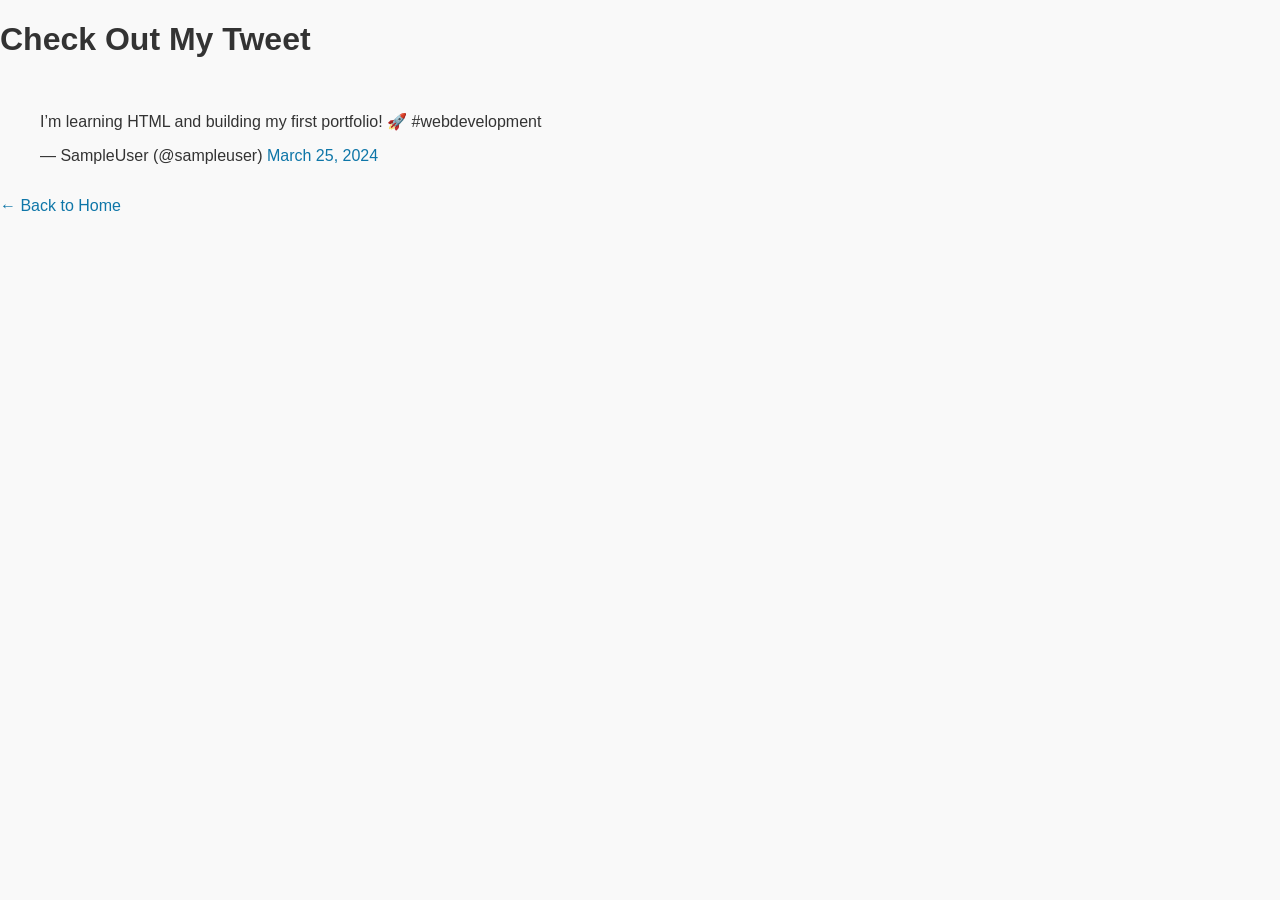
<file: css_basic/tweets.html>
<!DOCTYPE html>
<html lang="en">
<head>
    <meta charset="UTF-8">
    <title>My Tweets</title>
    <link href="base.css" rel="stylesheet">
    <link href="styles.css" rel="stylesheet">
</head>
<body>

    <h1>Check Out My Tweet</h1>

    <!-- Embedded Tweet -->
    <blockquote class="twitter-tweet">
        <p lang="en" dir="ltr">
            I’m learning HTML and building my first portfolio! 🚀 #webdevelopment
        </p>&mdash; SampleUser (@sampleuser)
        <a href="https://twitter.com/sampleuser/status/1234567890123456789?ref_src=twsrc%5Etfw">March 25, 2024</a>
    </blockquote>
    <script async src="https://platform.twitter.com/widgets.js" charset="utf-8"></script>

    <!-- Link back to homepage -->
    <p><a href="index.html">← Back to Home</a></p>

</body>
</html>
</file>
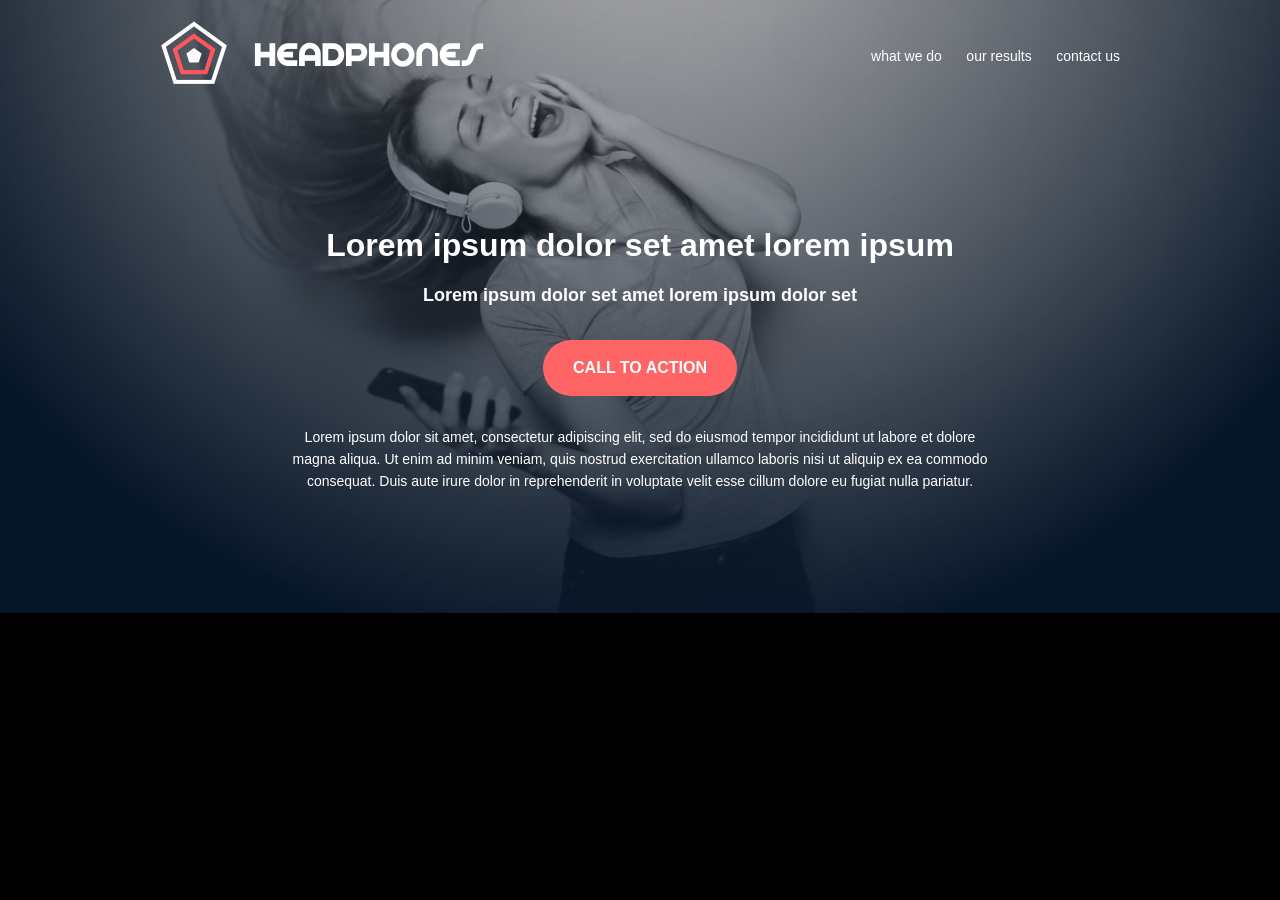
<file: headphones/0-index.html>
<!DOCTYPE html>
<html lang="en">
<head>
  <meta charset="UTF-8" />
  <meta name="viewport" content="width=device-width, initial-scale=1.0" />
  <title>Headphones</title>
  <link rel="stylesheet" href="0-styles.css" />
</head>
<body>
  <header class="header">
    <div class="container">
      <div class="logo">
        <img src="images/logo_headphones.png" alt="Headphones logo" />
      </div>
      <nav class="nav">
        <a href="#">what we do</a>
        <a href="#">our results</a>
        <a href="#">contact us</a>
      </nav>
    </div>
  </header>

  <section class="hero">
    <div class="container">
      <h1>Lorem ipsum dolor set amet lorem ipsum</h1>
      <h2>Lorem ipsum dolor set amet lorem ipsum dolor set</h2>
      <a href="#" class="btn">CALL TO ACTION</a>
      <p>
        Lorem ipsum dolor sit amet, consectetur adipiscing elit, sed do eiusmod tempor incididunt ut
        labore et dolore magna aliqua. Ut enim ad minim veniam, quis nostrud exercitation ullamco laboris
        nisi ut aliquip ex ea commodo consequat. Duis aute irure dolor in reprehenderit in voluptate velit
        esse cillum dolore eu fugiat nulla pariatur.
      </p>
    </div>
  </section>
</body>
</html>
</file>
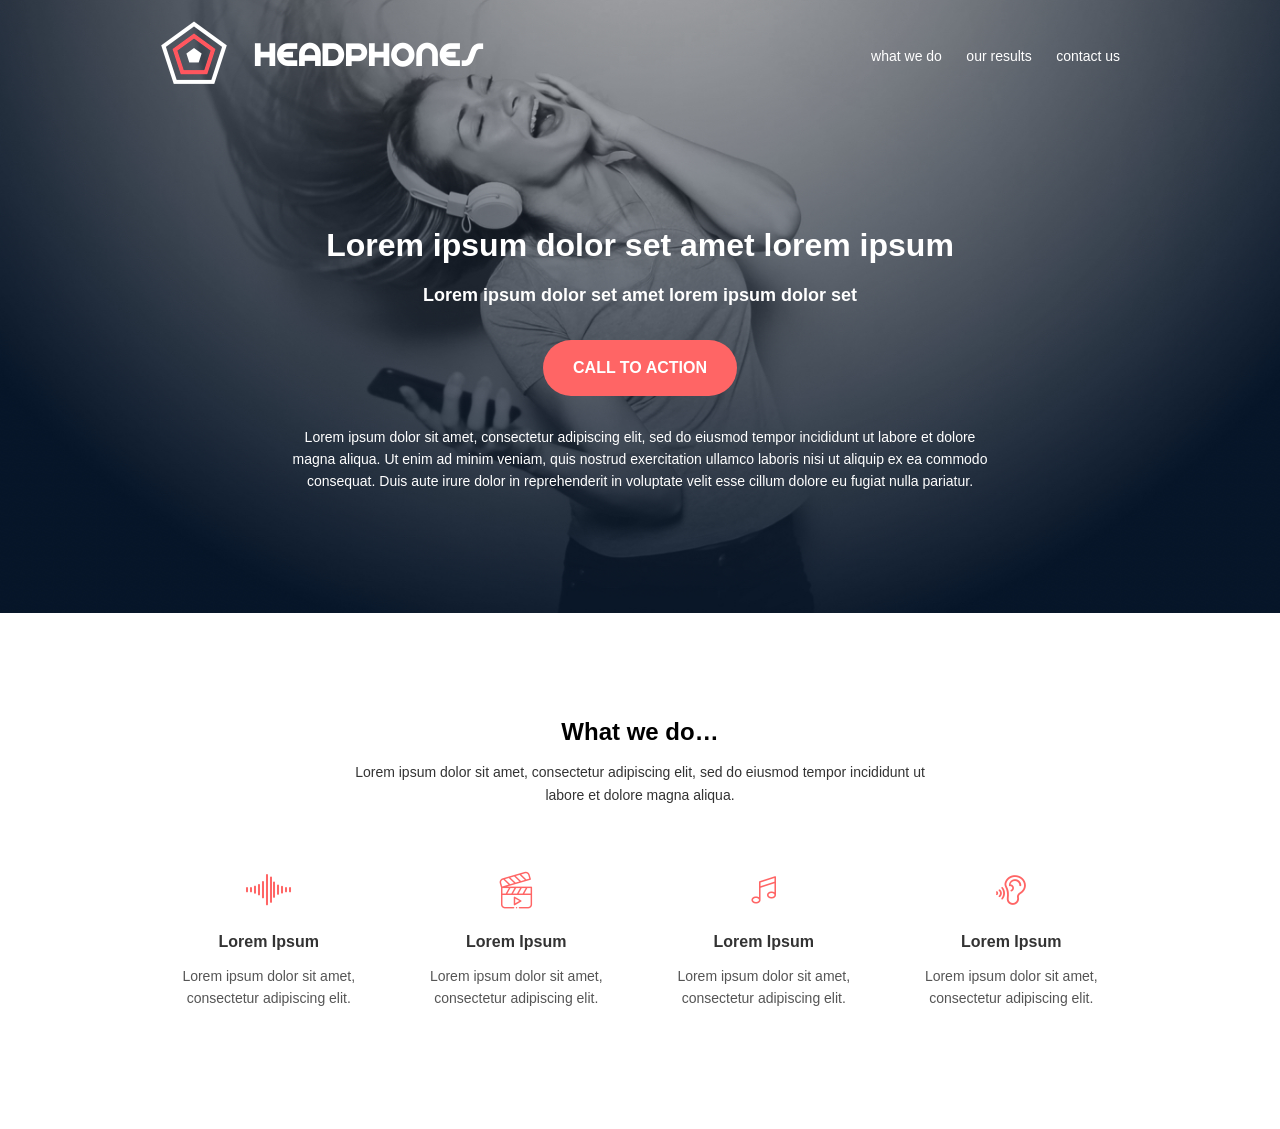
<file: headphones/1-index.html>
<!DOCTYPE html>
<html lang="en">
<head>
  <meta charset="UTF-8" />
  <meta name="viewport" content="width=device-width, initial-scale=1.0" />
  <title>Headphones</title>
  <link rel="stylesheet" href="0-styles.css" />
  <link rel="stylesheet" href="1-styles.css" />
  <link rel="stylesheet" href="holberton_school-icon/style.css"/>
</head>
<body>
  <header class="header">
    <div class="container">
      <div class="logo">
        <img src="images/logo_headphones.png" alt="Headphones logo" />
      </div>
      <nav class="nav">
        <a href="#">what we do</a>
        <a href="#">our results</a>
        <a href="#">contact us</a>
      </nav>
    </div>
  </header>

  <section class="hero">
    <div class="container">
      <h1>Lorem ipsum dolor set amet lorem ipsum</h1>
      <h2>Lorem ipsum dolor set amet lorem ipsum dolor set</h2>
      <a href="#" class="btn">CALL TO ACTION</a>
      <p>
        Lorem ipsum dolor sit amet, consectetur adipiscing elit, sed do eiusmod tempor incididunt ut
        labore et dolore magna aliqua. Ut enim ad minim veniam, quis nostrud exercitation ullamco laboris
        nisi ut aliquip ex ea commodo consequat. Duis aute irure dolor in reprehenderit in voluptate velit
        esse cillum dolore eu fugiat nulla pariatur.
      </p>
    </div>
  </section>
  <section class="what-we-do">
  <div class="container">
    <h2 class="section-title">What we do…</h2>
    <p class="section-description">
      Lorem ipsum dolor sit amet, consectetur adipiscing elit, sed do eiusmod tempor incididunt ut labore et dolore magna aliqua.
    </p>
    <div class="features">
      <div class="feature">
        <span class="holberton_school-icon-ic_sound icon"></span>
        <h3>Lorem Ipsum</h3>
        <p>Lorem ipsum dolor sit amet, consectetur adipiscing elit.</p>
      </div>
      <div class="feature">
        <span class="holberton_school-icon-ic_video icon"></span>
        <h3>Lorem Ipsum</h3>
        <p>Lorem ipsum dolor sit amet, consectetur adipiscing elit.</p>
      </div>
      <div class="feature">
        <span class="holberton_school-icon-ic_music icon"></span>
        <h3>Lorem Ipsum</h3>
        <p>Lorem ipsum dolor sit amet, consectetur adipiscing elit.</p>
      </div>
      <div class="feature">
        <span class="holberton_school-icon-ic_hearing icon"></span>
        <h3>Lorem Ipsum</h3>
        <p>Lorem ipsum dolor sit amet, consectetur adipiscing elit.</p>
      </div>
    </div>
  </div>
</section>
</body>
</html>
</file>
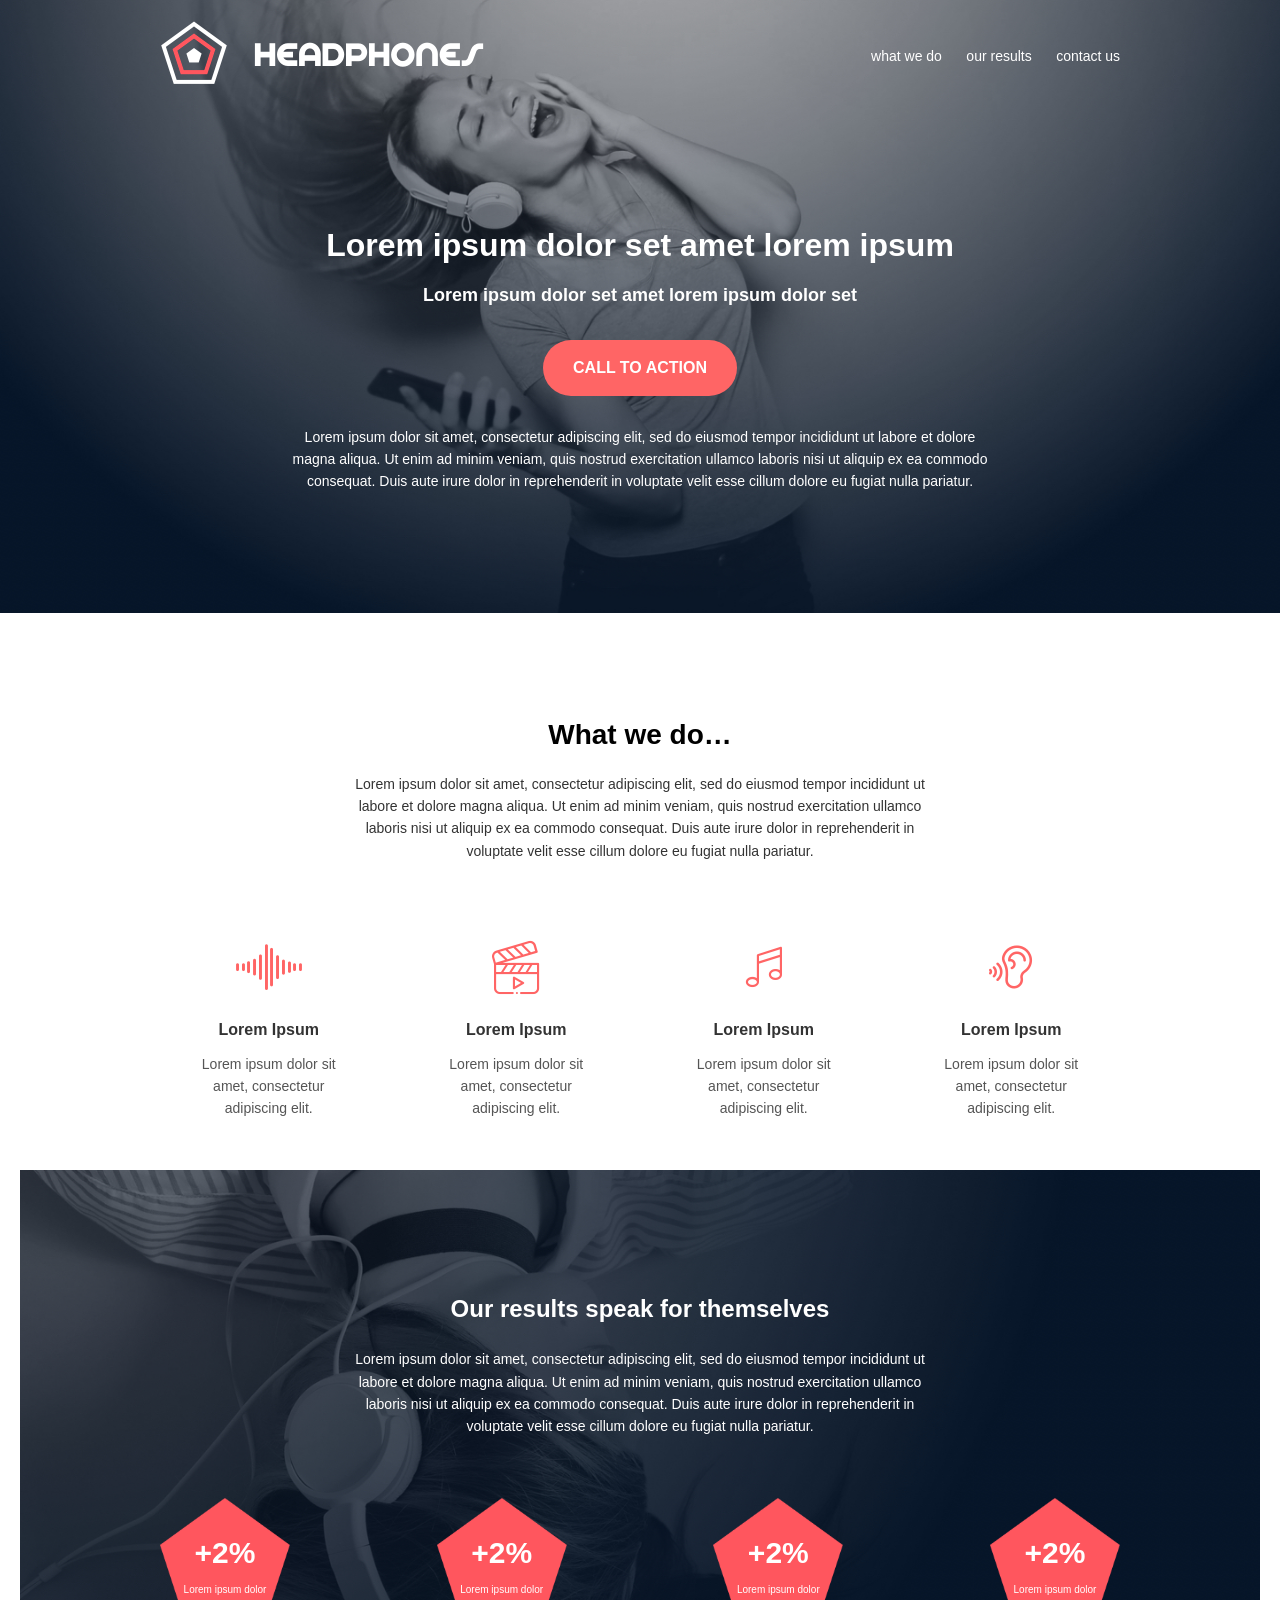
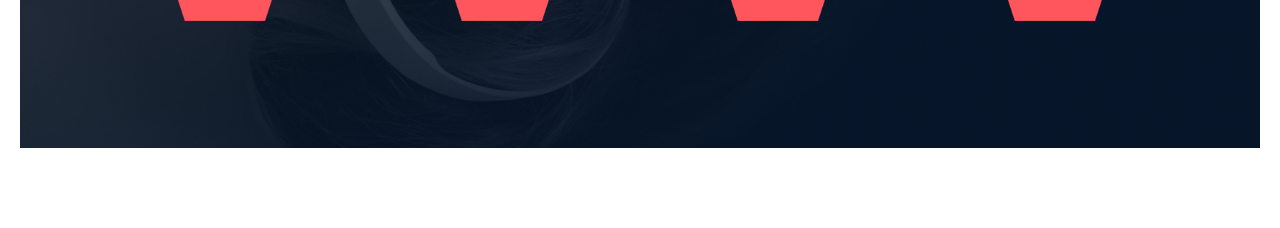
<file: headphones/2-index.html>
<!DOCTYPE html>
<html lang="en">
<head>
  <meta charset="UTF-8" />
  <meta name="viewport" content="width=device-width, initial-scale=1.0" />
  <title>Headphones</title>
  <link rel="stylesheet" href="0-styles.css" />
  <link rel="stylesheet" href="1-styles.css" />
  <link rel="stylesheet" href="2-styles.css" />
  <link rel="stylesheet" href="holberton_school-icon/style.css"/>
</head>
<body>
  <header class="header">
    <div class="container">
      <div class="logo">
        <img src="images/logo_headphones.png" alt="Headphones logo" />
      </div>
      <nav class="nav">
        <a href="#">what we do</a>
        <a href="#">our results</a>
        <a href="#">contact us</a>
      </nav>
    </div>
  </header>

  <section class="hero">
    <div class="container">
      <h1>Lorem ipsum dolor set amet lorem ipsum</h1>
      <h2>Lorem ipsum dolor set amet lorem ipsum dolor set</h2>
      <a href="#" class="btn">CALL TO ACTION</a>
      <p>
        Lorem ipsum dolor sit amet, consectetur adipiscing elit, sed do eiusmod tempor incididunt ut
        labore et dolore magna aliqua. Ut enim ad minim veniam, quis nostrud exercitation ullamco laboris
        nisi ut aliquip ex ea commodo consequat. Duis aute irure dolor in reprehenderit in voluptate velit
        esse cillum dolore eu fugiat nulla pariatur.
      </p>
    </div>
  </section>
  <section class="what-we-do">
  <div class="container">
    <h2 class="section-title">What we do…</h2>
    <p class="section-description">
      Lorem ipsum dolor sit amet, consectetur adipiscing elit, sed do eiusmod tempor incididunt ut
        labore et dolore magna aliqua. Ut enim ad minim veniam, quis nostrud exercitation ullamco laboris
        nisi ut aliquip ex ea commodo consequat. Duis aute irure dolor in reprehenderit in voluptate velit
        esse cillum dolore eu fugiat nulla pariatur.
    </p>
    <div class="features">
      <div class="feature">
        <span class="holberton_school-icon-ic_sound icon"></span>
        <h3>Lorem Ipsum</h3>
        <p>Lorem ipsum dolor sit amet, consectetur adipiscing elit.</p>
      </div>
      <div class="feature">
        <span class="holberton_school-icon-ic_video icon"></span>
        <h3>Lorem Ipsum</h3>
        <p>Lorem ipsum dolor sit amet, consectetur adipiscing elit.</p>
      </div>
      <div class="feature">
        <span class="holberton_school-icon-ic_music icon"></span>
        <h3>Lorem Ipsum</h3>
        <p>Lorem ipsum dolor sit amet, consectetur adipiscing elit.</p>
      </div>
      <div class="feature">
        <span class="holberton_school-icon-ic_hearing icon"></span>
        <h3>Lorem Ipsum</h3>
        <p>Lorem ipsum dolor sit amet, consectetur adipiscing elit.</p>
      </div>
    </div>
  </div>
  <section class="our-results">
  <div class="container">
    <h2>Our results speak for themselves</h2>
    <p>
      Lorem ipsum dolor sit amet, consectetur adipiscing elit, sed do eiusmod tempor incididunt ut
        labore et dolore magna aliqua. Ut enim ad minim veniam, quis nostrud exercitation ullamco laboris
        nisi ut aliquip ex ea commodo consequat. Duis aute irure dolor in reprehenderit in voluptate velit
        esse cillum dolore eu fugiat nulla pariatur.
    </p>
    <div class="results-wrapper">
      <div class="result-item">
        <img src="images/pentagone.png" alt="Pentagon background" />
        <div class="result-content">
          <span class="stat">+2%</span>
          <span class="caption">Lorem ipsum dolor</span>
        </div>
      </div>
      <div class="result-item">
        <img src="images/pentagone.png" alt="Pentagon background" />
        <div class="result-content">
          <span class="stat">+2%</span>
          <span class="caption">Lorem ipsum dolor</span>
        </div>
      </div>
      <div class="result-item">
        <img src="images/pentagone.png" alt="Pentagon background" />
        <div class="result-content">
          <span class="stat">+2%</span>
          <span class="caption">Lorem ipsum dolor</span>
        </div>
      </div>
      <div class="result-item">
        <img src="images/pentagone.png" alt="Pentagon background" />
        <div class="result-content">
          <span class="stat">+2%</span>
          <span class="caption">Lorem ipsum dolor</span>
        </div>
      </div>
    </div>
  </div>
</section>
</body>
</html>
</file>
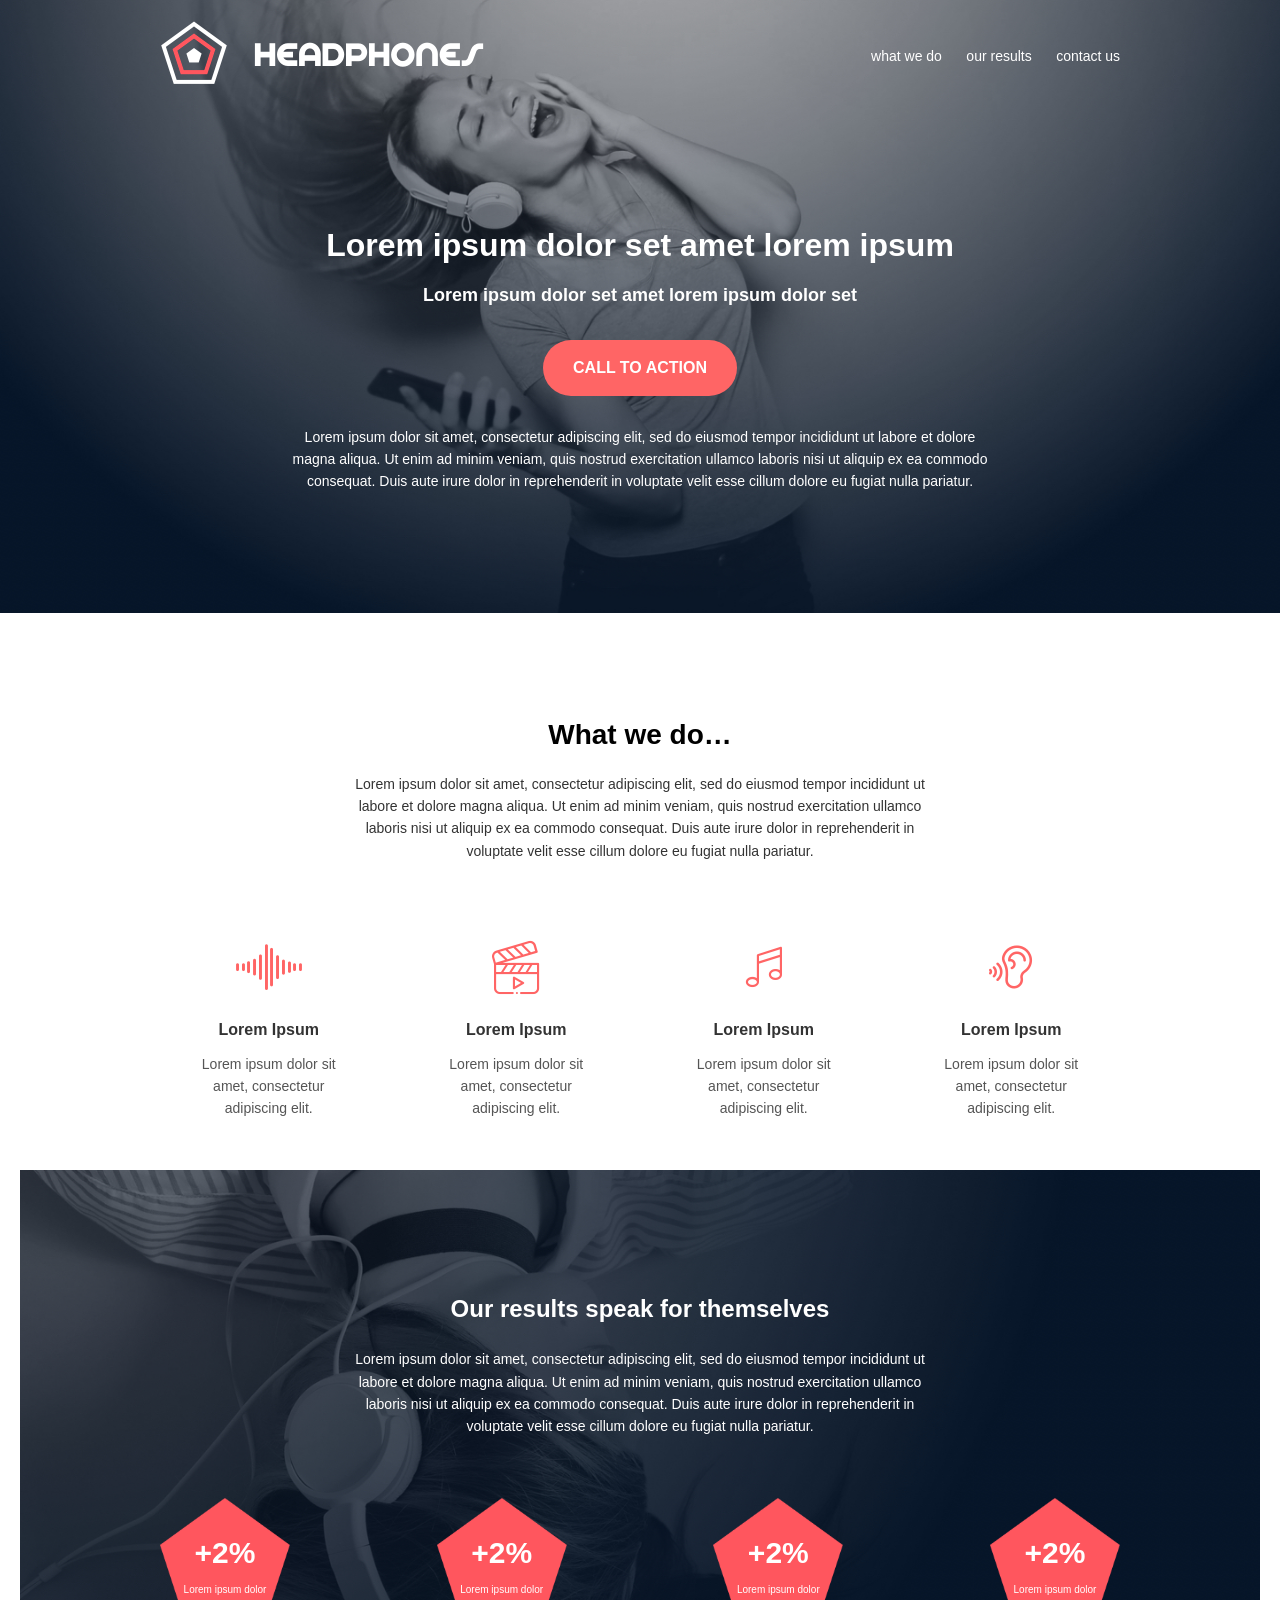
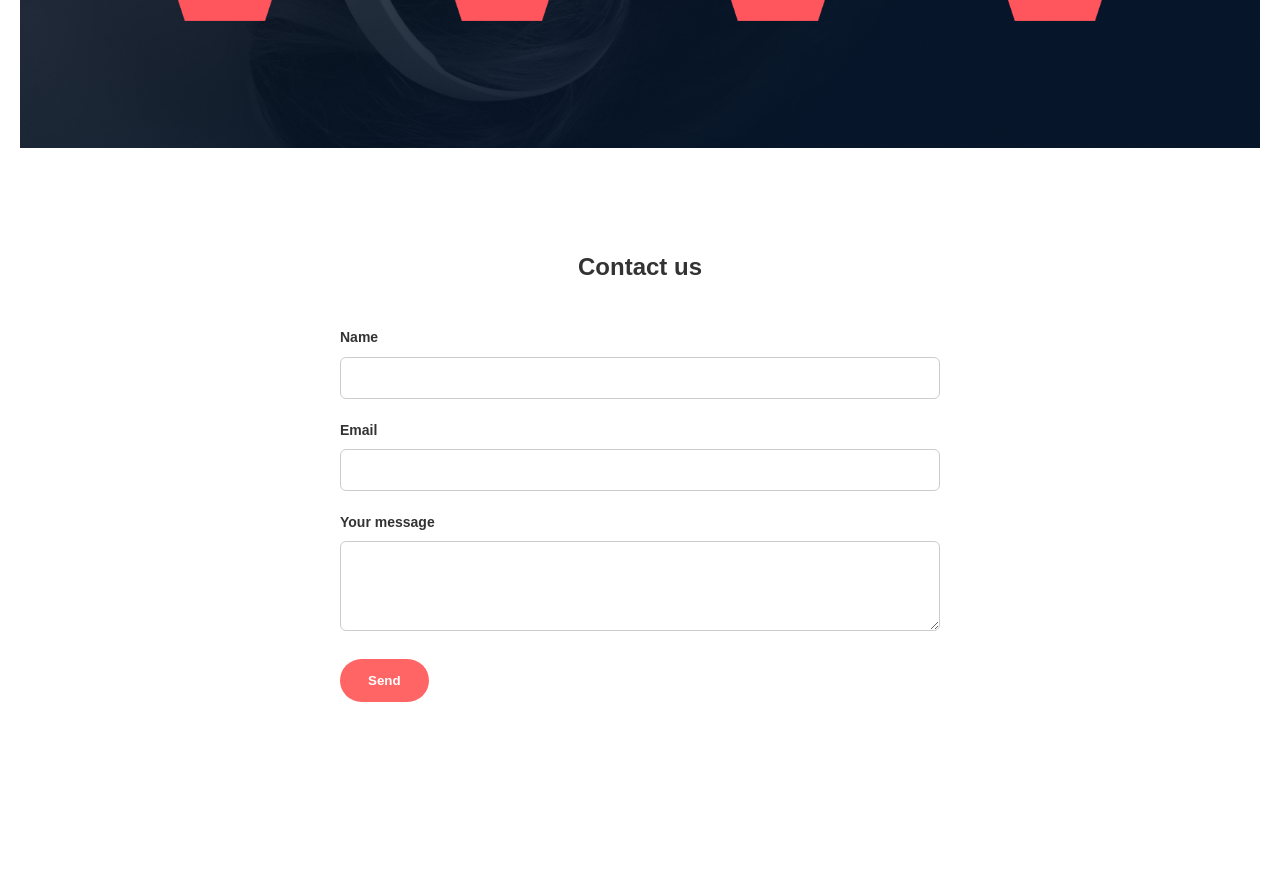
<file: headphones/3-index.html>
<!DOCTYPE html>
<html lang="en">
<head>
  <meta charset="UTF-8" />
  <meta name="viewport" content="width=device-width, initial-scale=1.0" />
  <title>Headphones</title>
  <link rel="stylesheet" href="0-styles.css" />
  <link rel="stylesheet" href="1-styles.css" />
  <link rel="stylesheet" href="2-styles.css" />
  <link rel="stylesheet" href="3-styles.css" />
  <link rel="stylesheet" href="holberton_school-icon/style.css"/>
</head>
<body>
  <header class="header">
    <div class="container">
      <div class="logo">
        <img src="images/logo_headphones.png" alt="Headphones logo" />
      </div>
      <nav class="nav">
        <a href="#">what we do</a>
        <a href="#">our results</a>
        <a href="#">contact us</a>
      </nav>
    </div>
  </header>

  <section class="hero">
    <div class="container">
      <h1>Lorem ipsum dolor set amet lorem ipsum</h1>
      <h2>Lorem ipsum dolor set amet lorem ipsum dolor set</h2>
      <a href="#" class="btn">CALL TO ACTION</a>
      <p>
        Lorem ipsum dolor sit amet, consectetur adipiscing elit, sed do eiusmod tempor incididunt ut
        labore et dolore magna aliqua. Ut enim ad minim veniam, quis nostrud exercitation ullamco laboris
        nisi ut aliquip ex ea commodo consequat. Duis aute irure dolor in reprehenderit in voluptate velit
        esse cillum dolore eu fugiat nulla pariatur.
      </p>
    </div>
  </section>
  <section class="what-we-do">
  <div class="container">
    <h2 class="section-title">What we do…</h2>
    <p class="section-description">
      Lorem ipsum dolor sit amet, consectetur adipiscing elit, sed do eiusmod tempor incididunt ut
        labore et dolore magna aliqua. Ut enim ad minim veniam, quis nostrud exercitation ullamco laboris
        nisi ut aliquip ex ea commodo consequat. Duis aute irure dolor in reprehenderit in voluptate velit
        esse cillum dolore eu fugiat nulla pariatur.
    </p>
    <div class="features">
      <div class="feature">
        <span class="holberton_school-icon-ic_sound icon"></span>
        <h3>Lorem Ipsum</h3>
        <p>Lorem ipsum dolor sit amet, consectetur adipiscing elit.</p>
      </div>
      <div class="feature">
        <span class="holberton_school-icon-ic_video icon"></span>
        <h3>Lorem Ipsum</h3>
        <p>Lorem ipsum dolor sit amet, consectetur adipiscing elit.</p>
      </div>
      <div class="feature">
        <span class="holberton_school-icon-ic_music icon"></span>
        <h3>Lorem Ipsum</h3>
        <p>Lorem ipsum dolor sit amet, consectetur adipiscing elit.</p>
      </div>
      <div class="feature">
        <span class="holberton_school-icon-ic_hearing icon"></span>
        <h3>Lorem Ipsum</h3>
        <p>Lorem ipsum dolor sit amet, consectetur adipiscing elit.</p>
      </div>
    </div>
  </div>
  <section class="our-results">
  <div class="container">
    <h2>Our results speak for themselves</h2>
    <p>
      Lorem ipsum dolor sit amet, consectetur adipiscing elit, sed do eiusmod tempor incididunt ut
        labore et dolore magna aliqua. Ut enim ad minim veniam, quis nostrud exercitation ullamco laboris
        nisi ut aliquip ex ea commodo consequat. Duis aute irure dolor in reprehenderit in voluptate velit
        esse cillum dolore eu fugiat nulla pariatur.
    </p>
    <div class="results-wrapper">
      <div class="result-item">
        <img src="images/pentagone.png" alt="Pentagon background" />
        <div class="result-content">
          <span class="stat">+2%</span>
          <span class="caption">Lorem ipsum dolor</span>
        </div>
      </div>
      <div class="result-item">
        <img src="images/pentagone.png" alt="Pentagon background" />
        <div class="result-content">
          <span class="stat">+2%</span>
          <span class="caption">Lorem ipsum dolor</span>
        </div>
      </div>
      <div class="result-item">
        <img src="images/pentagone.png" alt="Pentagon background" />
        <div class="result-content">
          <span class="stat">+2%</span>
          <span class="caption">Lorem ipsum dolor</span>
        </div>
      </div>
      <div class="result-item">
        <img src="images/pentagone.png" alt="Pentagon background" />
        <div class="result-content">
          <span class="stat">+2%</span>
          <span class="caption">Lorem ipsum dolor</span>
        </div>
      </div>
    </div>
  </div>
  </section>
  <section class="contact-section">
  <div class="container">
    <h2>Contact us</h2>
    <form class="contact-form">
      <div class="form-group">
        <label for="name">Name</label>
        <input type="text" id="name" name="name" required />
      </div>

      <div class="form-group">
        <label for="email">Email</label>
        <input type="email" id="email" name="email" required />
      </div>

      <div class="form-group">
        <label for="message">Your message</label>
        <textarea id="message" name="message" rows="4" required></textarea>
      </div>

      <button type="submit">Send</button>
    </form>
  </div>
</section>
</body>
</html>
</file>
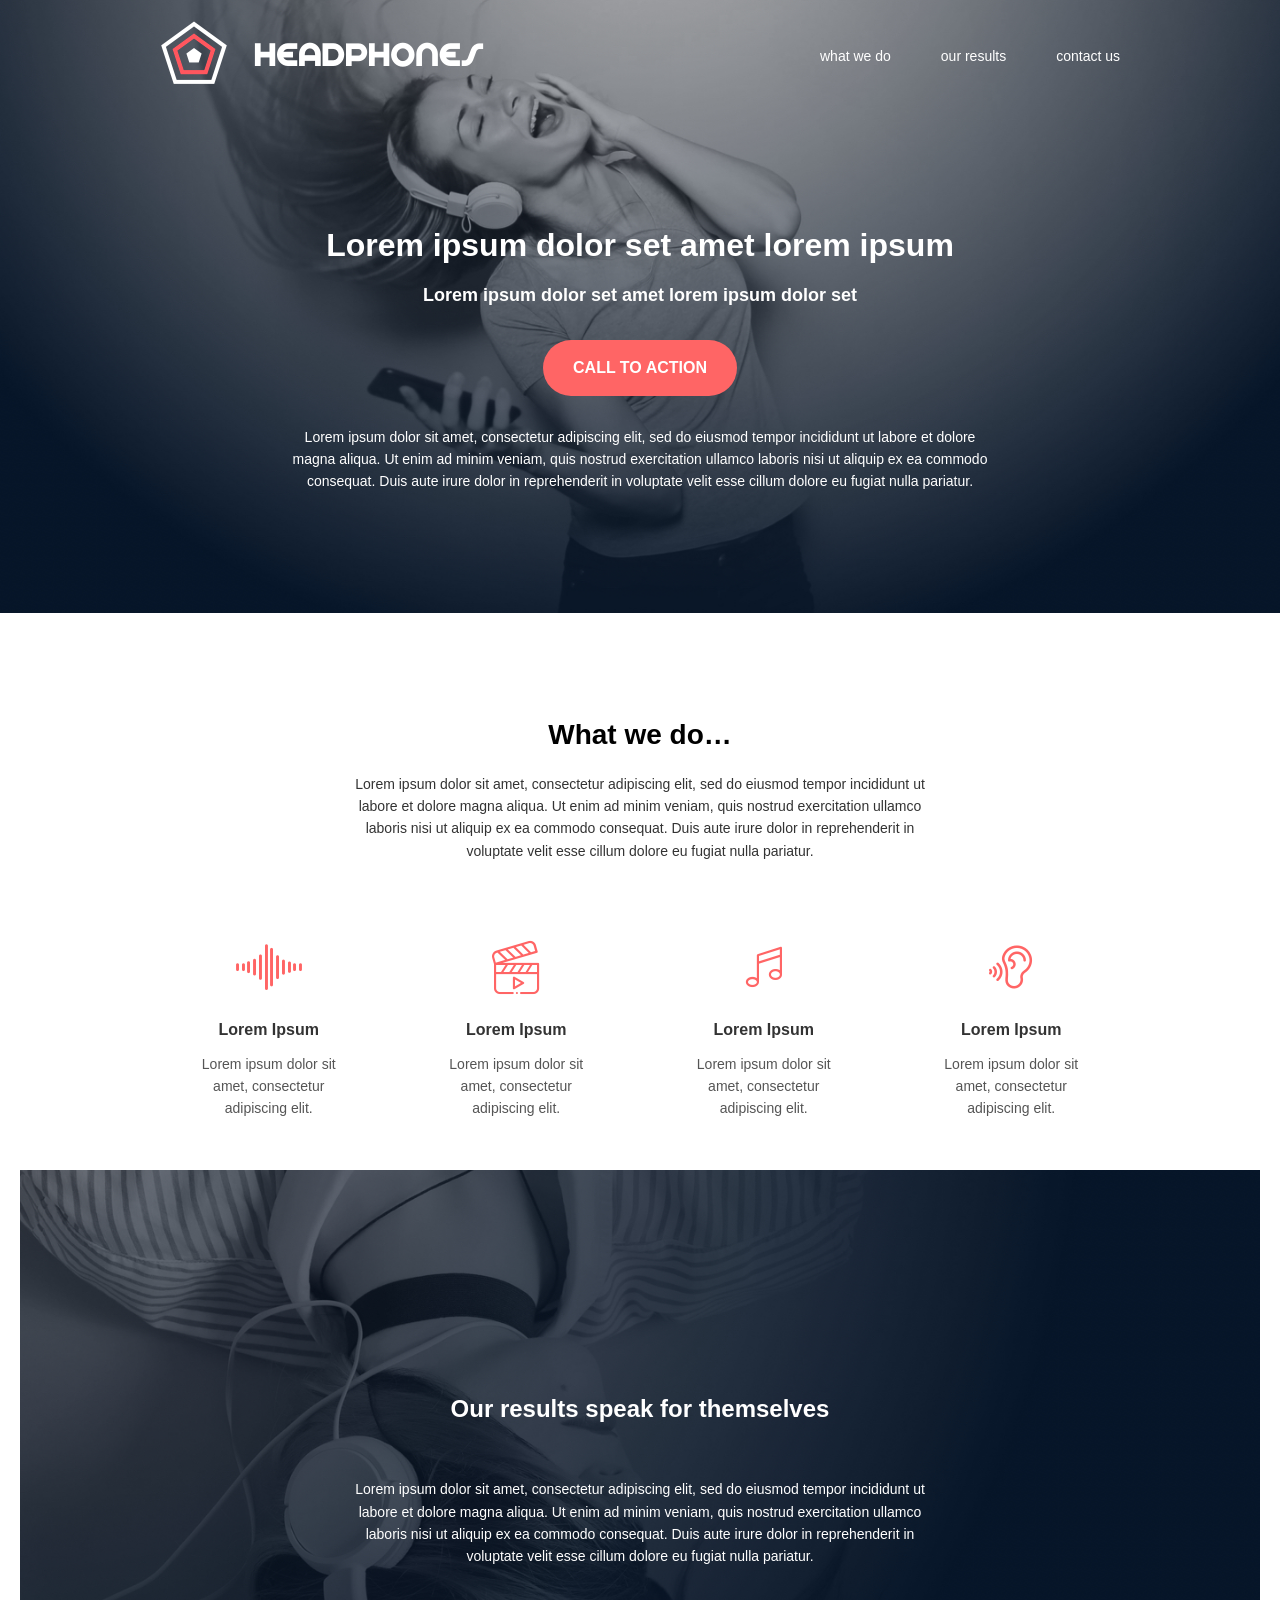
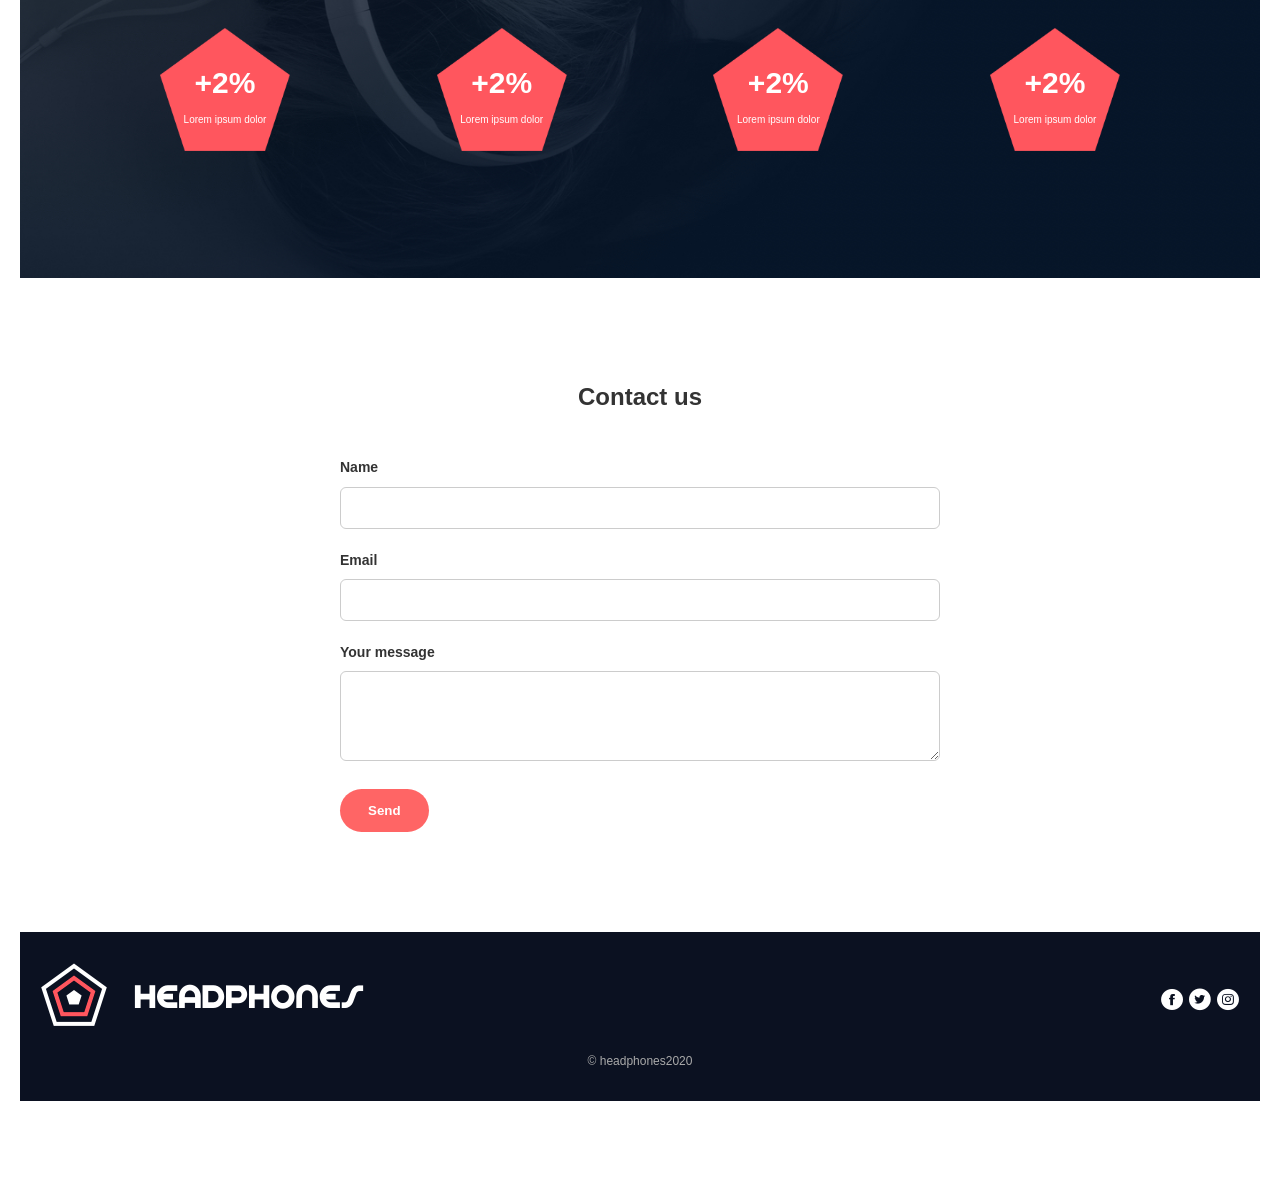
<file: headphones/4-index.html>
<!DOCTYPE html>
<html lang="en">
<head>
  <meta charset="UTF-8" />
  <meta name="viewport" content="width=device-width, initial-scale=1.0" />
  <title>Headphones</title>
  <link rel="stylesheet" href="0-styles.css" />
  <link rel="stylesheet" href="1-styles.css" />
  <link rel="stylesheet" href="2-styles.css" />
  <link rel="stylesheet" href="3-styles.css" />
  <link rel="stylesheet" href="4-styles.css" />
  <link rel="stylesheet" href="holberton_school-icon/style.css"/>
</head>
<body>
   <header class="header">
  <div class="container">
    <div class="logo">
      <img src="images/logo_headphones.png" alt="Headphones logo" />
    </div>

    <!-- Toggle button -->
    <input type="checkbox" id="nav-toggle" class="nav-toggle">
    <label for="nav-toggle" class="nav-toggle-label">&#9776;</label>

    <!-- Nav Menu -->
    <nav class="nav">
      <a href="#">what we do</a>
      <a href="#">our results</a>
      <a href="#">contact us</a>
    </nav>
  </div>
</header>
  
  <section class="hero">
    <div class="container">
      <h1>Lorem ipsum dolor set amet lorem ipsum</h1>
      <h2>Lorem ipsum dolor set amet lorem ipsum dolor set</h2>
      <a href="#" class="btn">CALL TO ACTION</a>
      <p>
        Lorem ipsum dolor sit amet, consectetur adipiscing elit, sed do eiusmod tempor incididunt ut
        labore et dolore magna aliqua. Ut enim ad minim veniam, quis nostrud exercitation ullamco laboris
        nisi ut aliquip ex ea commodo consequat. Duis aute irure dolor in reprehenderit in voluptate velit
        esse cillum dolore eu fugiat nulla pariatur.
      </p>
    </div>
  </section>
  <section class="what-we-do">
  <div class="container">
    <h2 class="section-title">What we do…</h2>
    <p class="section-description">
      Lorem ipsum dolor sit amet, consectetur adipiscing elit, sed do eiusmod tempor incididunt ut
        labore et dolore magna aliqua. Ut enim ad minim veniam, quis nostrud exercitation ullamco laboris
        nisi ut aliquip ex ea commodo consequat. Duis aute irure dolor in reprehenderit in voluptate velit
        esse cillum dolore eu fugiat nulla pariatur.
    </p>
    <div class="features">
      <div class="feature">
        <span class="holberton_school-icon-ic_sound icon"></span>
        <h3>Lorem Ipsum</h3>
        <p>Lorem ipsum dolor sit amet, consectetur adipiscing elit.</p>
      </div>
      <div class="feature">
        <span class="holberton_school-icon-ic_video icon"></span>
        <h3>Lorem Ipsum</h3>
        <p>Lorem ipsum dolor sit amet, consectetur adipiscing elit.</p>
      </div>
      <div class="feature">
        <span class="holberton_school-icon-ic_music icon"></span>
        <h3>Lorem Ipsum</h3>
        <p>Lorem ipsum dolor sit amet, consectetur adipiscing elit.</p>
      </div>
      <div class="feature">
        <span class="holberton_school-icon-ic_hearing icon"></span>
        <h3>Lorem Ipsum</h3>
        <p>Lorem ipsum dolor sit amet, consectetur adipiscing elit.</p>
      </div>
    </div>
  </div>
  <section class="our-results">
  <div class="container">
    <h2>Our results speak for themselves</h2>
    <p>
      Lorem ipsum dolor sit amet, consectetur adipiscing elit, sed do eiusmod tempor incididunt ut
        labore et dolore magna aliqua. Ut enim ad minim veniam, quis nostrud exercitation ullamco laboris
        nisi ut aliquip ex ea commodo consequat. Duis aute irure dolor in reprehenderit in voluptate velit
        esse cillum dolore eu fugiat nulla pariatur.
    </p>
    <div class="results-wrapper">
      <div class="result-item">
        <img src="images/pentagone.png" alt="Pentagon background" />
        <div class="result-content">
          <span class="stat">+2%</span>
          <span class="caption">Lorem ipsum dolor</span>
        </div>
      </div>
      <div class="result-item">
        <img src="images/pentagone.png" alt="Pentagon background" />
        <div class="result-content">
          <span class="stat">+2%</span>
          <span class="caption">Lorem ipsum dolor</span>
        </div>
      </div>
      <div class="result-item">
        <img src="images/pentagone.png" alt="Pentagon background" />
        <div class="result-content">
          <span class="stat">+2%</span>
          <span class="caption">Lorem ipsum dolor</span>
        </div>
      </div>
      <div class="result-item">
        <img src="images/pentagone.png" alt="Pentagon background" />
        <div class="result-content">
          <span class="stat">+2%</span>
          <span class="caption">Lorem ipsum dolor</span>
        </div>
      </div>
    </div>
  </div>
  </section>
  <section class="contact-section">
  <div class="container">
    <h2>Contact us</h2>
    <form class="contact-form">
      <div class="form-group">
        <label for="name">Name</label>
        <input type="text" id="name" name="name" required />
      </div>

      <div class="form-group">
        <label for="email">Email</label>
        <input type="email" id="email" name="email" required />
      </div>

      <div class="form-group">
        <label for="message">Your message</label>
        <textarea id="message" name="message" rows="4" required></textarea>
      </div>

      <button type="submit">Send</button>
    </form>
  </div>
</section>
<footer class="footer">
  <div class="footer-container">
    <div class="footer-logo">
      <img src="images/logo_headphones.png" alt="Headphones Logo" />
    </div>
    <div class="footer-social-icons">
      <a href="#" class="holberton_school-icon-ic_facebook" aria-label="Facebook"></a>
      <a href="#" class="holberton_school-icon-ic_twitter" aria-label="Twitter"></a>
      <a href="#" class="holberton_school-icon-ic_instagram" aria-label="Instagram"></a>
    </div>
  </div>
  <div class="footer-copyright">
    © headphones2020
  </div>
</footer>

</section>
</body>
</html>
</file>
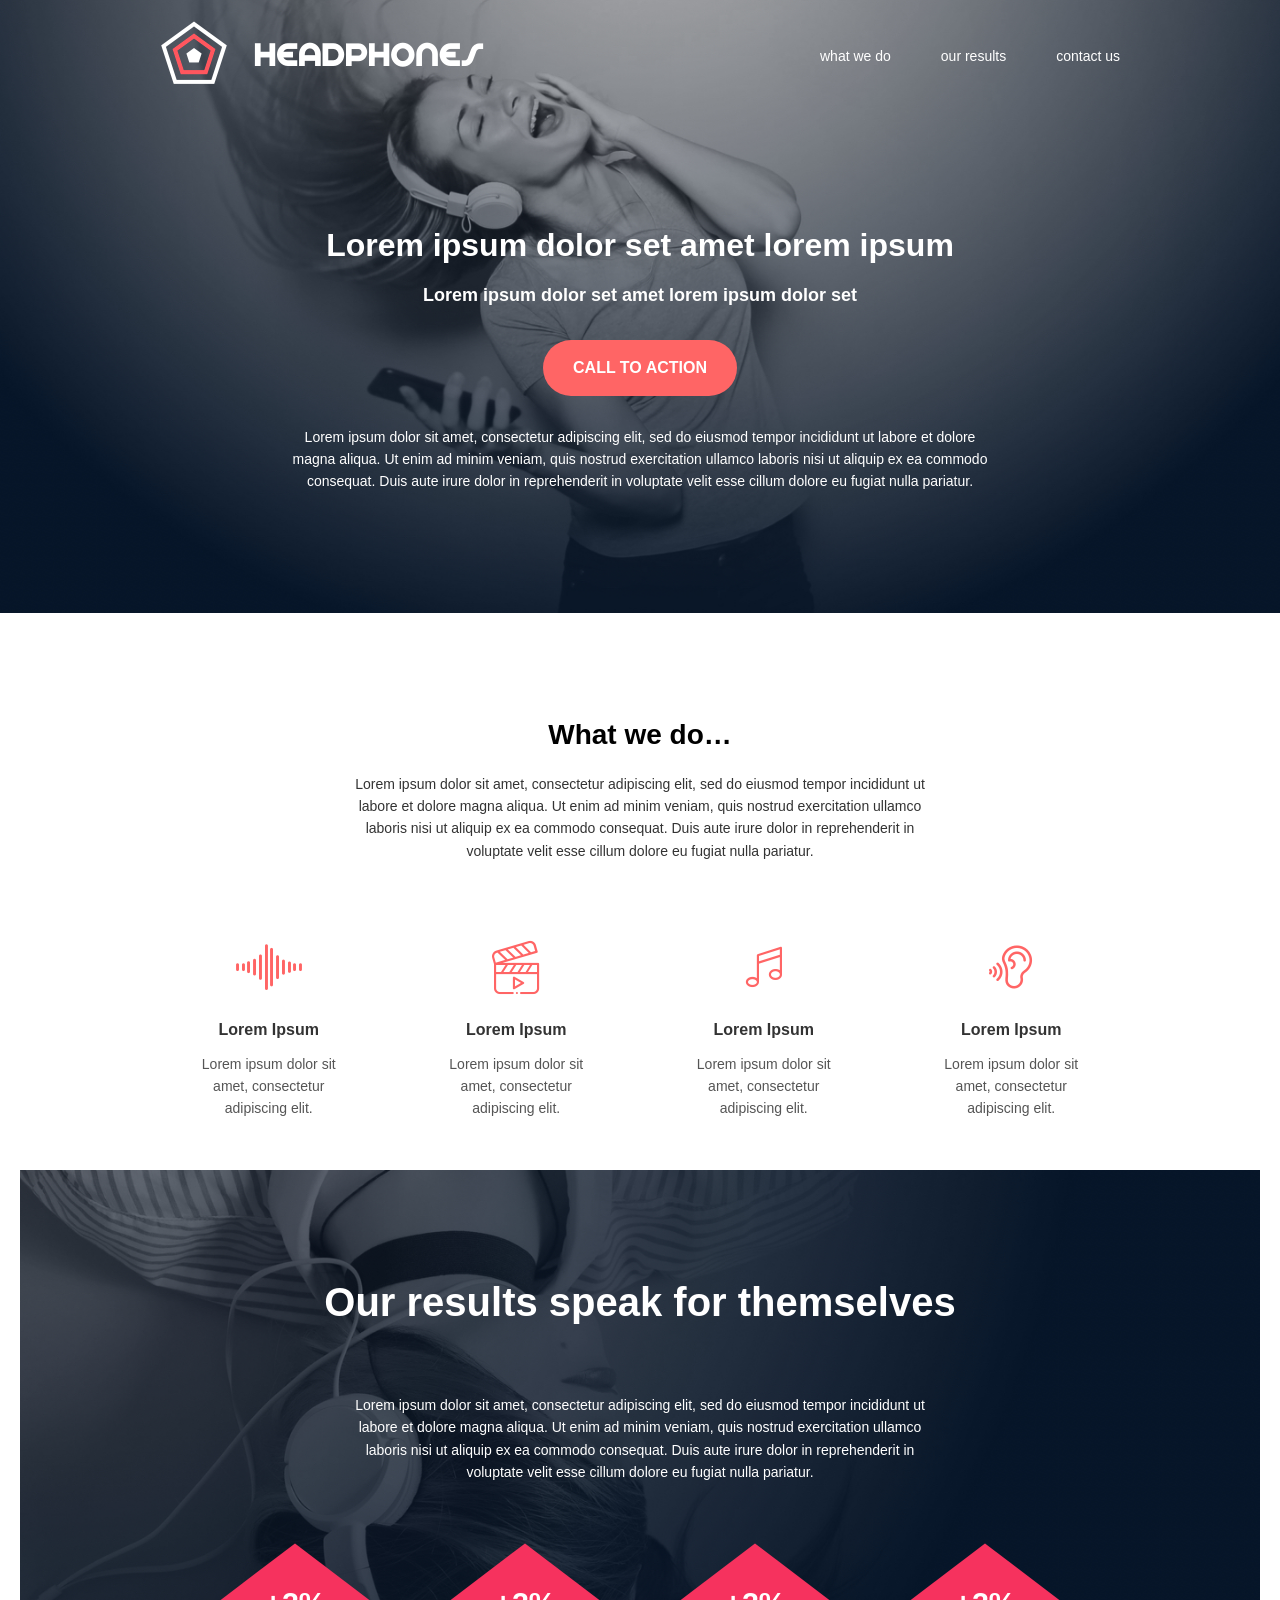
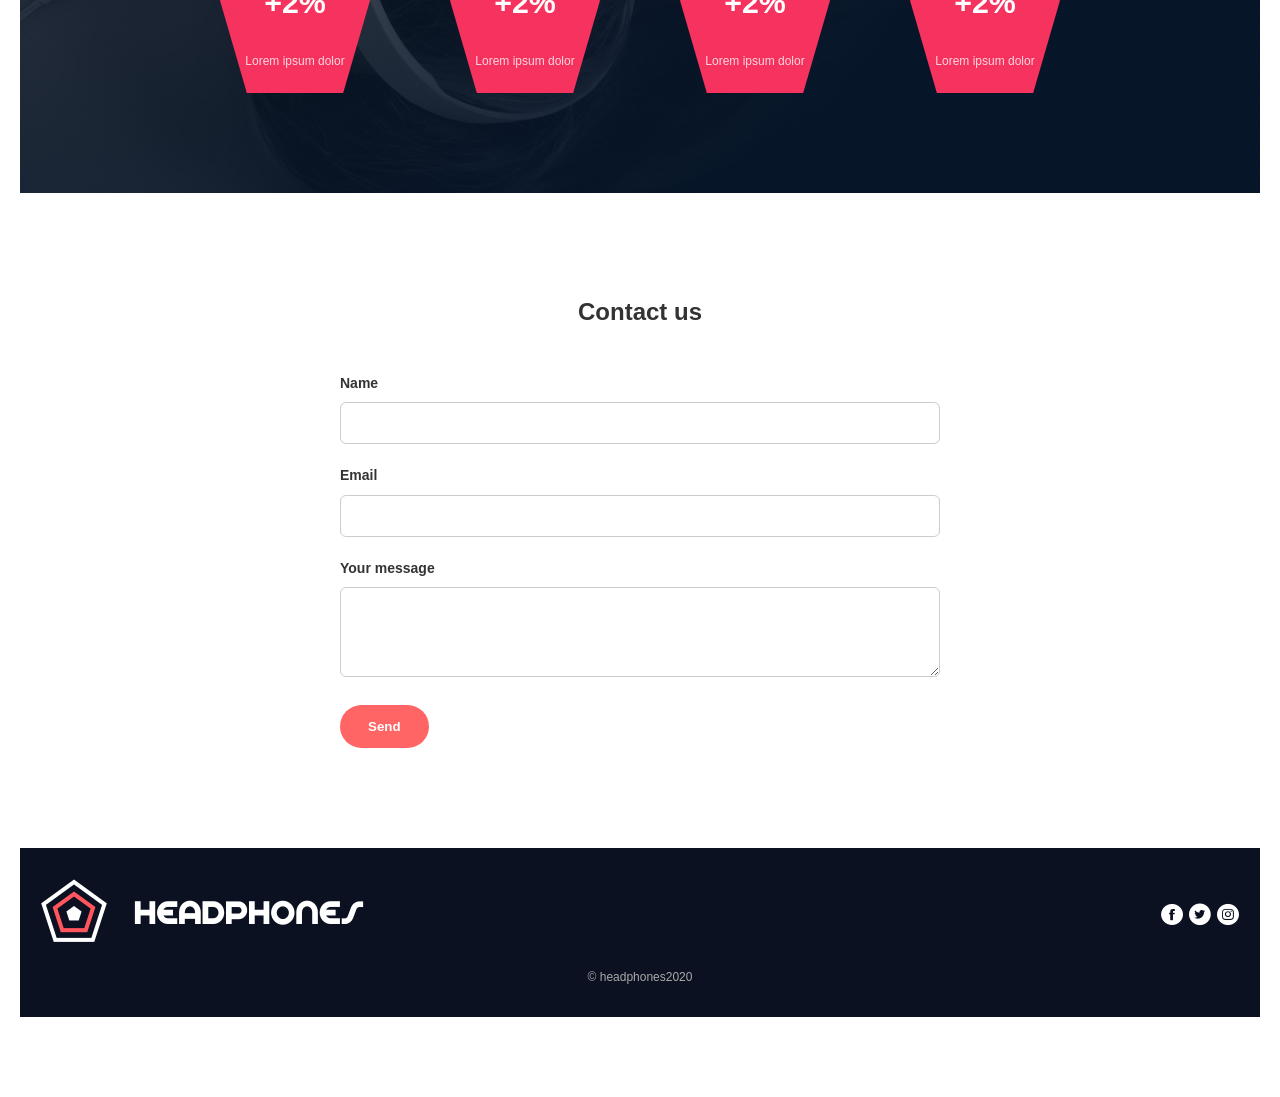
<file: headphones/6-index.html>
<!DOCTYPE html>
<html lang="en">
<head>
  <meta charset="UTF-8" />
  <meta name="viewport" content="width=device-width, initial-scale=1.0" />
  <title>Headphones</title>
  <link rel="stylesheet" href="0-styles.css" />
  <link rel="stylesheet" href="1-styles.css" />
  <link rel="stylesheet" href="2-styles.css" />
  <link rel="stylesheet" href="3-styles.css" />
  <link rel="stylesheet" href="4-styles.css" />
  <link rel="stylesheet" href="6-styles.css" />
  <link rel="stylesheet" href="holberton_school-icon/style.css"/>
</head>
<body>
   <header class="header">
  <div class="container">
    <div class="logo">
      <img src="images/logo_headphones.png" alt="Headphones logo" />
    </div>

    <!-- Toggle button -->
    <input type="checkbox" id="nav-toggle" class="nav-toggle">
    <label for="nav-toggle" class="nav-toggle-label">&#9776;</label>

    <!-- Nav Menu -->
    <nav class="nav">
      <a href="#">what we do</a>
      <a href="#">our results</a>
      <a href="#">contact us</a>
    </nav>
  </div>
</header>
  
  <section class="hero">
    <div class="container">
      <h1>Lorem ipsum dolor set amet lorem ipsum</h1>
      <h2>Lorem ipsum dolor set amet lorem ipsum dolor set</h2>
      <a href="#" class="btn">CALL TO ACTION</a>
      <p>
        Lorem ipsum dolor sit amet, consectetur adipiscing elit, sed do eiusmod tempor incididunt ut
        labore et dolore magna aliqua. Ut enim ad minim veniam, quis nostrud exercitation ullamco laboris
        nisi ut aliquip ex ea commodo consequat. Duis aute irure dolor in reprehenderit in voluptate velit
        esse cillum dolore eu fugiat nulla pariatur.
      </p>
    </div>
  </section>
  <section class="what-we-do">
  <div class="container">
    <h2 class="section-title">What we do…</h2>
    <p class="section-description">
      Lorem ipsum dolor sit amet, consectetur adipiscing elit, sed do eiusmod tempor incididunt ut
        labore et dolore magna aliqua. Ut enim ad minim veniam, quis nostrud exercitation ullamco laboris
        nisi ut aliquip ex ea commodo consequat. Duis aute irure dolor in reprehenderit in voluptate velit
        esse cillum dolore eu fugiat nulla pariatur.
    </p>
    <div class="features">
      <div class="feature">
        <span class="holberton_school-icon-ic_sound icon"></span>
        <h3>Lorem Ipsum</h3>
        <p>Lorem ipsum dolor sit amet, consectetur adipiscing elit.</p>
      </div>
      <div class="feature">
        <span class="holberton_school-icon-ic_video icon"></span>
        <h3>Lorem Ipsum</h3>
        <p>Lorem ipsum dolor sit amet, consectetur adipiscing elit.</p>
      </div>
      <div class="feature">
        <span class="holberton_school-icon-ic_music icon"></span>
        <h3>Lorem Ipsum</h3>
        <p>Lorem ipsum dolor sit amet, consectetur adipiscing elit.</p>
      </div>
      <div class="feature">
        <span class="holberton_school-icon-ic_hearing icon"></span>
        <h3>Lorem Ipsum</h3>
        <p>Lorem ipsum dolor sit amet, consectetur adipiscing elit.</p>
      </div>
    </div>
  </div>
  <section class="our-results">
    <h2>Our results speak for themselves</h2>
    <p>
      Lorem ipsum dolor sit amet, consectetur adipiscing elit, sed do eiusmod tempor incididunt ut
        labore et dolore magna aliqua. Ut enim ad minim veniam, quis nostrud exercitation ullamco laboris
        nisi ut aliquip ex ea commodo consequat. Duis aute irure dolor in reprehenderit in voluptate velit
        esse cillum dolore eu fugiat nulla pariatur.
    </p>
  <div class="pentagon-container">
    <div class="pentagon">
      <div class="pentagon-text">
        <p class="value">+2%</p>
        <p class="label">Lorem ipsum dolor</p>
      </div>
    </div>
    <div class="pentagon">
      <div class="pentagon-text">
        <p class="value">+2%</p>
        <p class="label">Lorem ipsum dolor</p>
      </div>
    </div>
    <div class="pentagon">
      <div class="pentagon-text">
        <p class="value">+2%</p>
        <p class="label">Lorem ipsum dolor</p>
      </div>
    </div>
    <div class="pentagon">
      <div class="pentagon-text">
        <p class="value">+2%</p>
        <p class="label">Lorem ipsum dolor</p>
      </div>
    </div>
  </div>
</section>
  <section class="contact-section">
  <div class="container">
    <h2>Contact us</h2>
    <form class="contact-form">
      <div class="form-group">
        <label for="name">Name</label>
        <input type="text" id="name" name="name" required />
      </div>

      <div class="form-group">
        <label for="email">Email</label>
        <input type="email" id="email" name="email" required />
      </div>

      <div class="form-group">
        <label for="message">Your message</label>
        <textarea id="message" name="message" rows="4" required></textarea>
      </div>

      <button type="submit">Send</button>
    </form>
  </div>
</section>
<footer class="footer">
  <div class="footer-container">
    <div class="footer-logo">
      <img src="images/logo_headphones.png" alt="Headphones Logo" />
    </div>
    <div class="footer-social-icons">
      <a href="#" class="holberton_school-icon-ic_facebook" aria-label="Facebook"></a>
      <a href="#" class="holberton_school-icon-ic_twitter" aria-label="Twitter"></a>
      <a href="#" class="holberton_school-icon-ic_instagram" aria-label="Instagram"></a>
    </div>
  </div>
  <div class="footer-copyright">
    © headphones2020
  </div>
</footer>

</section>
</body>
</html>
</file>
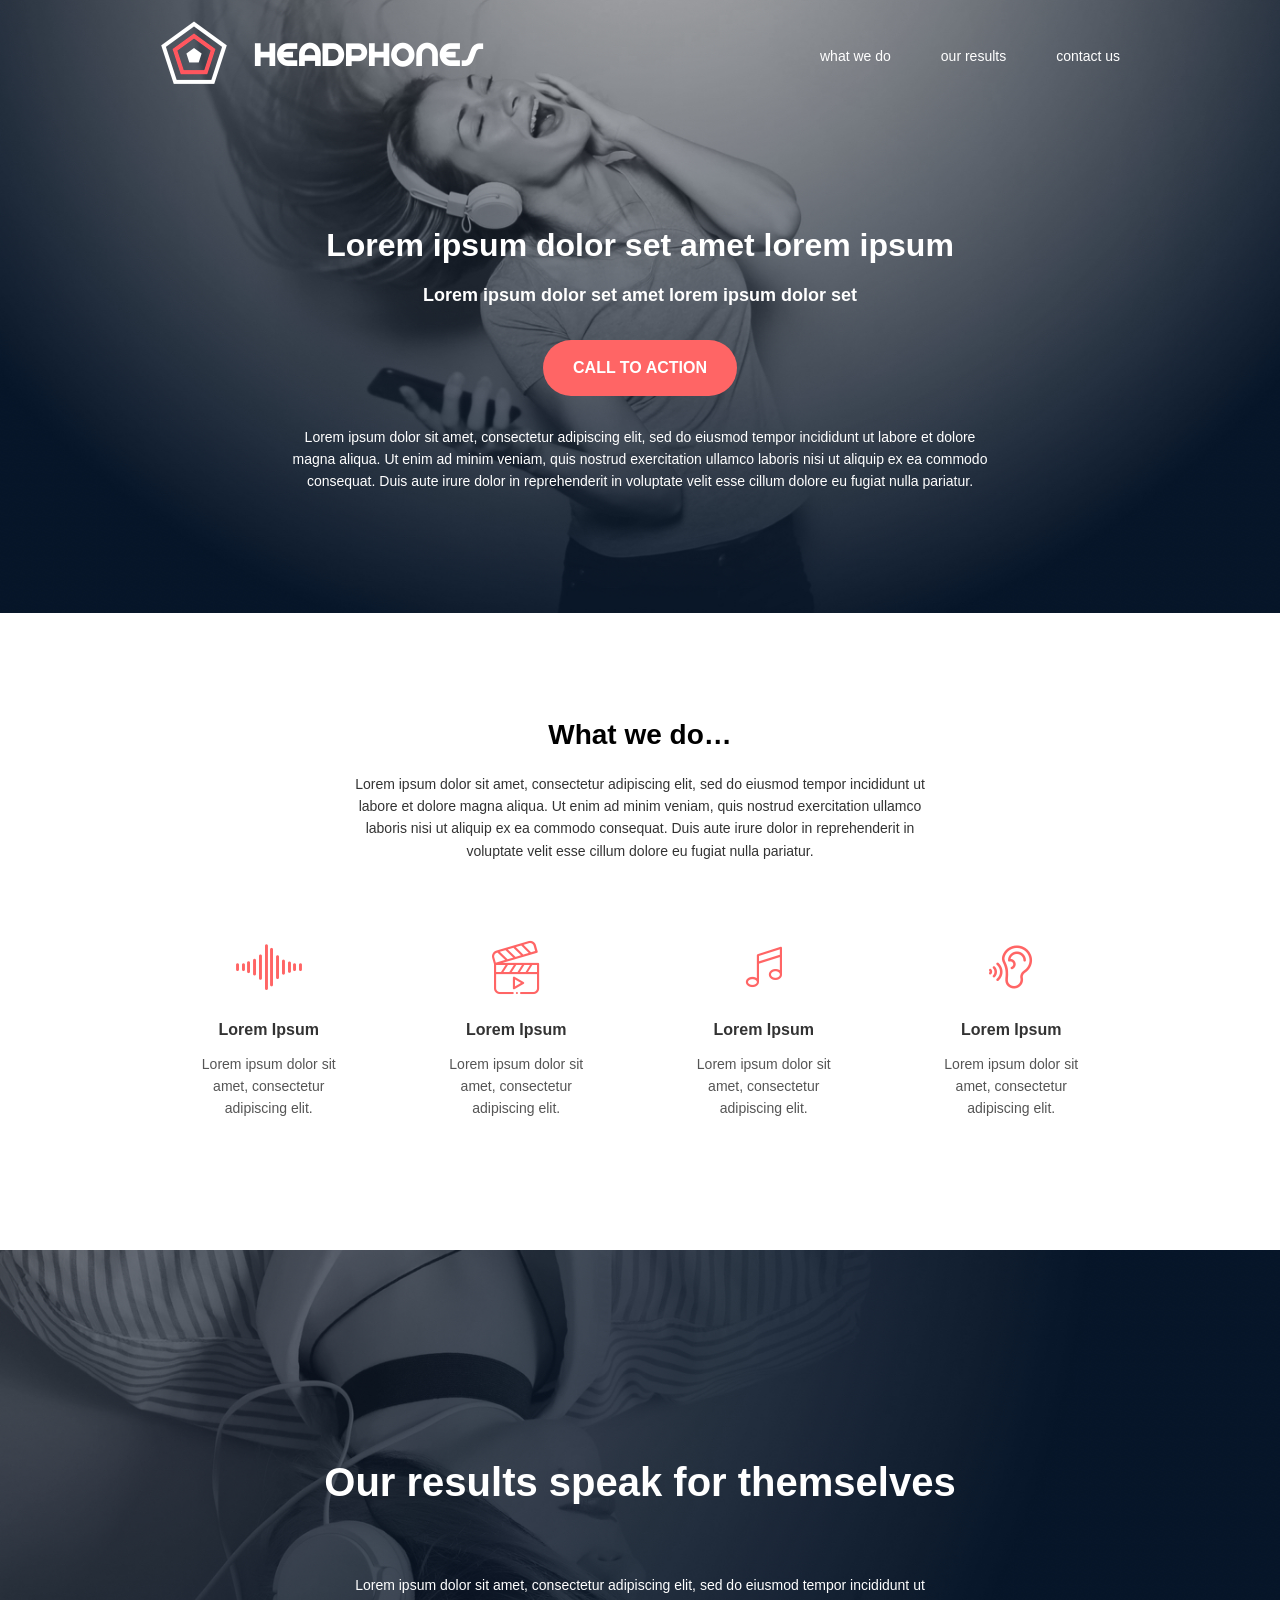
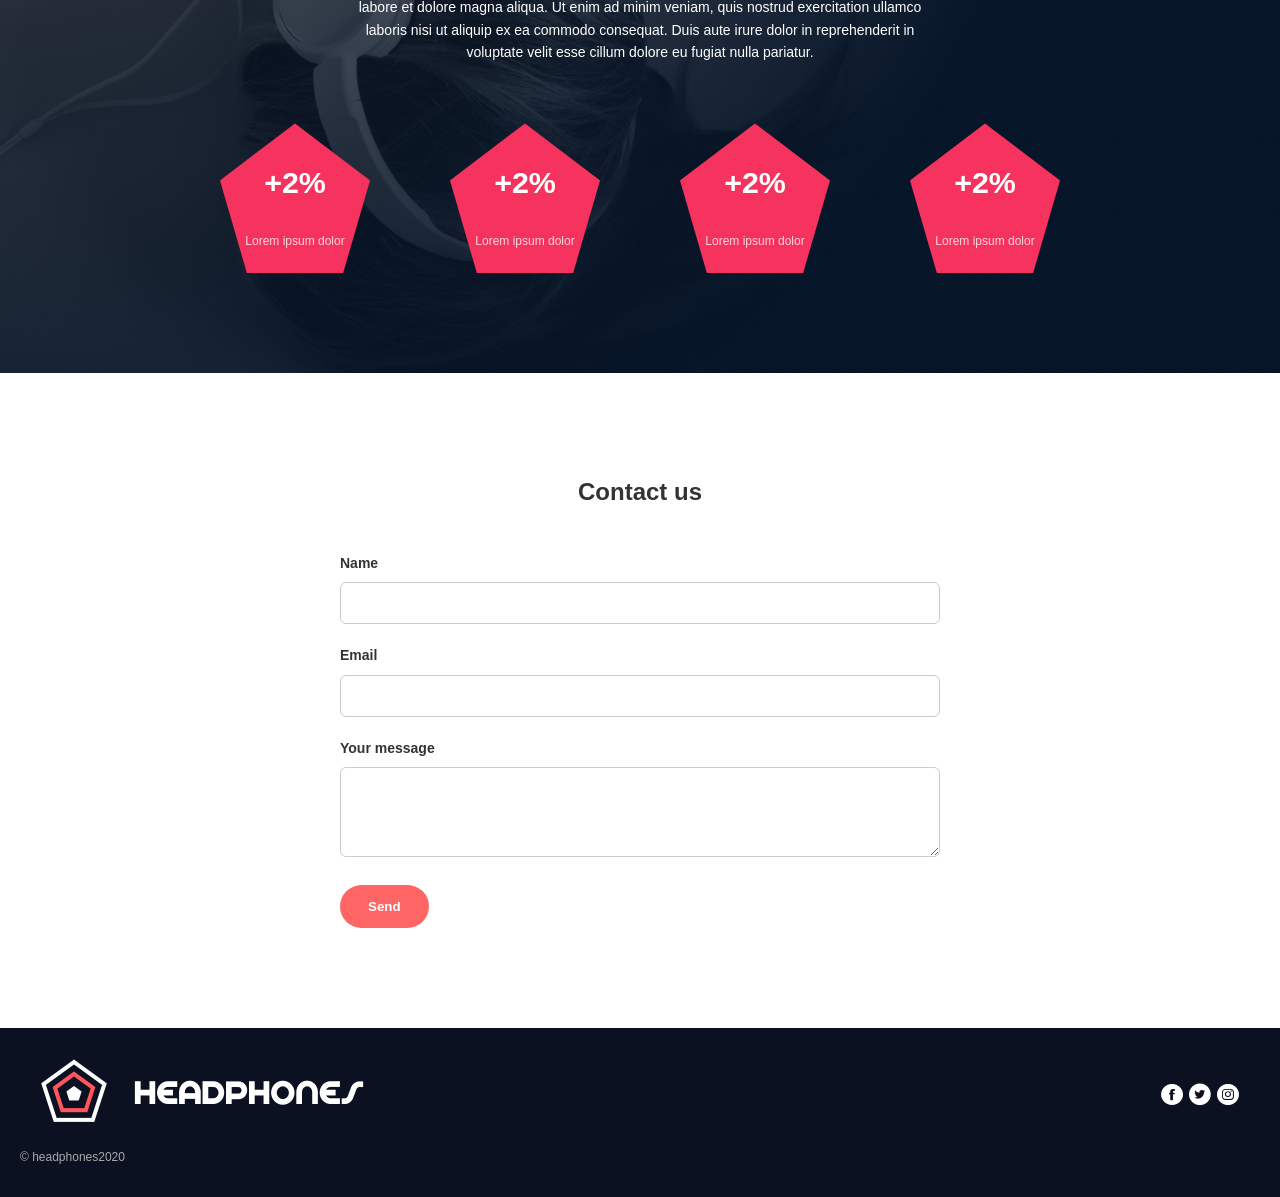
<file: headphones/7-index.html>
<!DOCTYPE html>
<html lang="en">
<head>
  <meta charset="UTF-8" />
  <meta name="viewport" content="width=device-width, initial-scale=1.0" />
  <title>Headphones</title>
  <link rel="stylesheet" href="0-styles.css" />
  <link rel="stylesheet" href="1-styles.css" />
  <link rel="stylesheet" href="2-styles.css" />
  <link rel="stylesheet" href="3-styles.css" />
  <link rel="stylesheet" href="4-styles.css" />
  <link rel="stylesheet" href="6-styles.css" />
  <link rel="stylesheet" href="7-styles.css" />
  <link rel="stylesheet" href="holberton_school-icon/style.css" />
</head>
<body>
  <header class="header">
    <div class="container">
      <div class="logo">
        <img src="images/logo_headphones.png" alt="Headphones logo" />
      </div>

      <!-- Toggle button -->
      <input type="checkbox" id="nav-toggle" class="nav-toggle" />
      <label for="nav-toggle" class="nav-toggle-label">&#9776;</label>

      <!-- Nav Menu -->
      <nav class="nav">
        <a href="#what-we-do">what we do</a>
        <a href="#our-results">our results</a>
        <a href="#contact">contact us</a>
      </nav>
    </div>
  </header>

  <section class="hero">
    <div class="container">
      <h1>Lorem ipsum dolor set amet lorem ipsum</h1>
      <h2>Lorem ipsum dolor set amet lorem ipsum dolor set</h2>
      <a href="#" class="btn">CALL TO ACTION</a>
      <p>
        Lorem ipsum dolor sit amet, consectetur adipiscing elit, sed do eiusmod tempor incididunt ut
        labore et dolore magna aliqua. Ut enim ad minim veniam, quis nostrud exercitation ullamco laboris
        nisi ut aliquip ex ea commodo consequat. Duis aute irure dolor in reprehenderit in voluptate velit
        esse cillum dolore eu fugiat nulla pariatur.
      </p>
    </div>
  </section>

  <section class="what-we-do" id="what-we-do">
    <div class="container">
      <h2 class="section-title">What we do…</h2>
      <p class="section-description">
        Lorem ipsum dolor sit amet, consectetur adipiscing elit, sed do eiusmod tempor incididunt ut
        labore et dolore magna aliqua. Ut enim ad minim veniam, quis nostrud exercitation ullamco laboris
        nisi ut aliquip ex ea commodo consequat. Duis aute irure dolor in reprehenderit in voluptate velit
        esse cillum dolore eu fugiat nulla pariatur.
      </p>
      <div class="features">
        <div class="feature">
          <span class="holberton_school-icon-ic_sound icon"></span>
          <h3>Lorem Ipsum</h3>
          <p>Lorem ipsum dolor sit amet, consectetur adipiscing elit.</p>
        </div>
        <div class="feature">
          <span class="holberton_school-icon-ic_video icon"></span>
          <h3>Lorem Ipsum</h3>
          <p>Lorem ipsum dolor sit amet, consectetur adipiscing elit.</p>
        </div>
        <div class="feature">
          <span class="holberton_school-icon-ic_music icon"></span>
          <h3>Lorem Ipsum</h3>
          <p>Lorem ipsum dolor sit amet, consectetur adipiscing elit.</p>
        </div>
        <div class="feature">
          <span class="holberton_school-icon-ic_hearing icon"></span>
          <h3>Lorem Ipsum</h3>
          <p>Lorem ipsum dolor sit amet, consectetur adipiscing elit.</p>
        </div>
      </div>
    </div>
  </section>

  <section class="our-results" id="our-results">
    <h2>Our results speak for themselves</h2>
    <p>
      Lorem ipsum dolor sit amet, consectetur adipiscing elit, sed do eiusmod tempor incididunt ut
      labore et dolore magna aliqua. Ut enim ad minim veniam, quis nostrud exercitation ullamco laboris
      nisi ut aliquip ex ea commodo consequat. Duis aute irure dolor in reprehenderit in voluptate velit
      esse cillum dolore eu fugiat nulla pariatur.
    </p>
    <div class="pentagon-container">
      <div class="pentagon">
        <div class="pentagon-text">
          <p class="value">+2%</p>
          <p class="label">Lorem ipsum dolor</p>
        </div>
      </div>
      <div class="pentagon">
        <div class="pentagon-text">
          <p class="value">+2%</p>
          <p class="label">Lorem ipsum dolor</p>
        </div>
      </div>
      <div class="pentagon">
        <div class="pentagon-text">
          <p class="value">+2%</p>
          <p class="label">Lorem ipsum dolor</p>
        </div>
      </div>
      <div class="pentagon">
        <div class="pentagon-text">
          <p class="value">+2%</p>
          <p class="label">Lorem ipsum dolor</p>
        </div>
      </div>
    </div>
  </section>

  <section class="contact-section" id="contact">
    <div class="container">
      <h2>Contact us</h2>
      <form class="contact-form">
        <div class="form-group">
          <label for="name">Name</label>
          <input type="text" id="name" name="name" required />
        </div>

        <div class="form-group">
          <label for="email">Email</label>
          <input type="email" id="email" name="email" required />
        </div>

        <div class="form-group">
          <label for="message">Your message</label>
          <textarea id="message" name="message" rows="4" required></textarea>
        </div>

        <button type="submit">Send</button>
      </form>
    </div>
  </section>

  <footer class="footer">
    <div class="footer-container">
      <div class="footer-logo">
        <img src="images/logo_headphones.png" alt="Headphones Logo" />
      </div>
      <div class="footer-social-icons">
        <a href="#" class="holberton_school-icon-ic_facebook" aria-label="Facebook"></a>
        <a href="#" class="holberton_school-icon-ic_twitter" aria-label="Twitter"></a>
        <a href="#" class="holberton_school-icon-ic_instagram" aria-label="Instagram"></a>
      </div>
    </div>
    <div class="footer-copyright">
      © headphones2020
    </div>
  </footer>
</body>
</html>
</file>
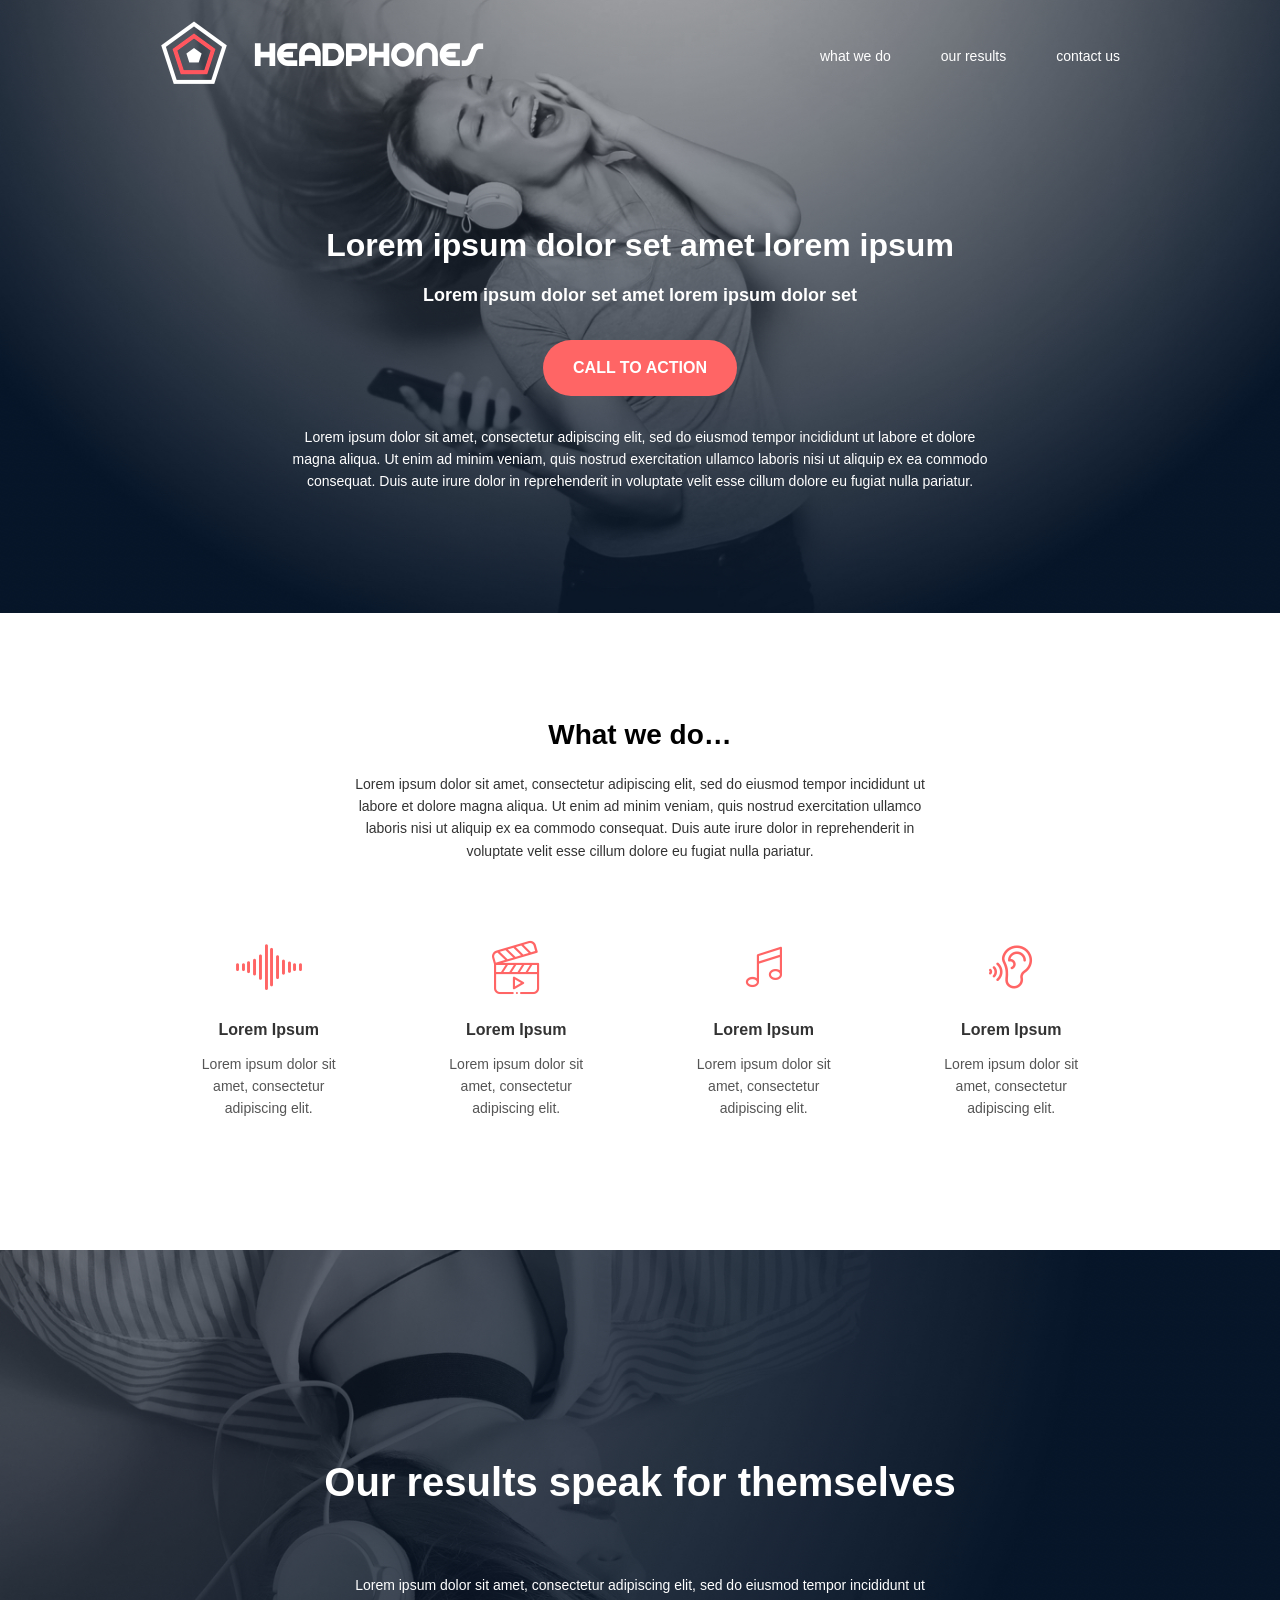
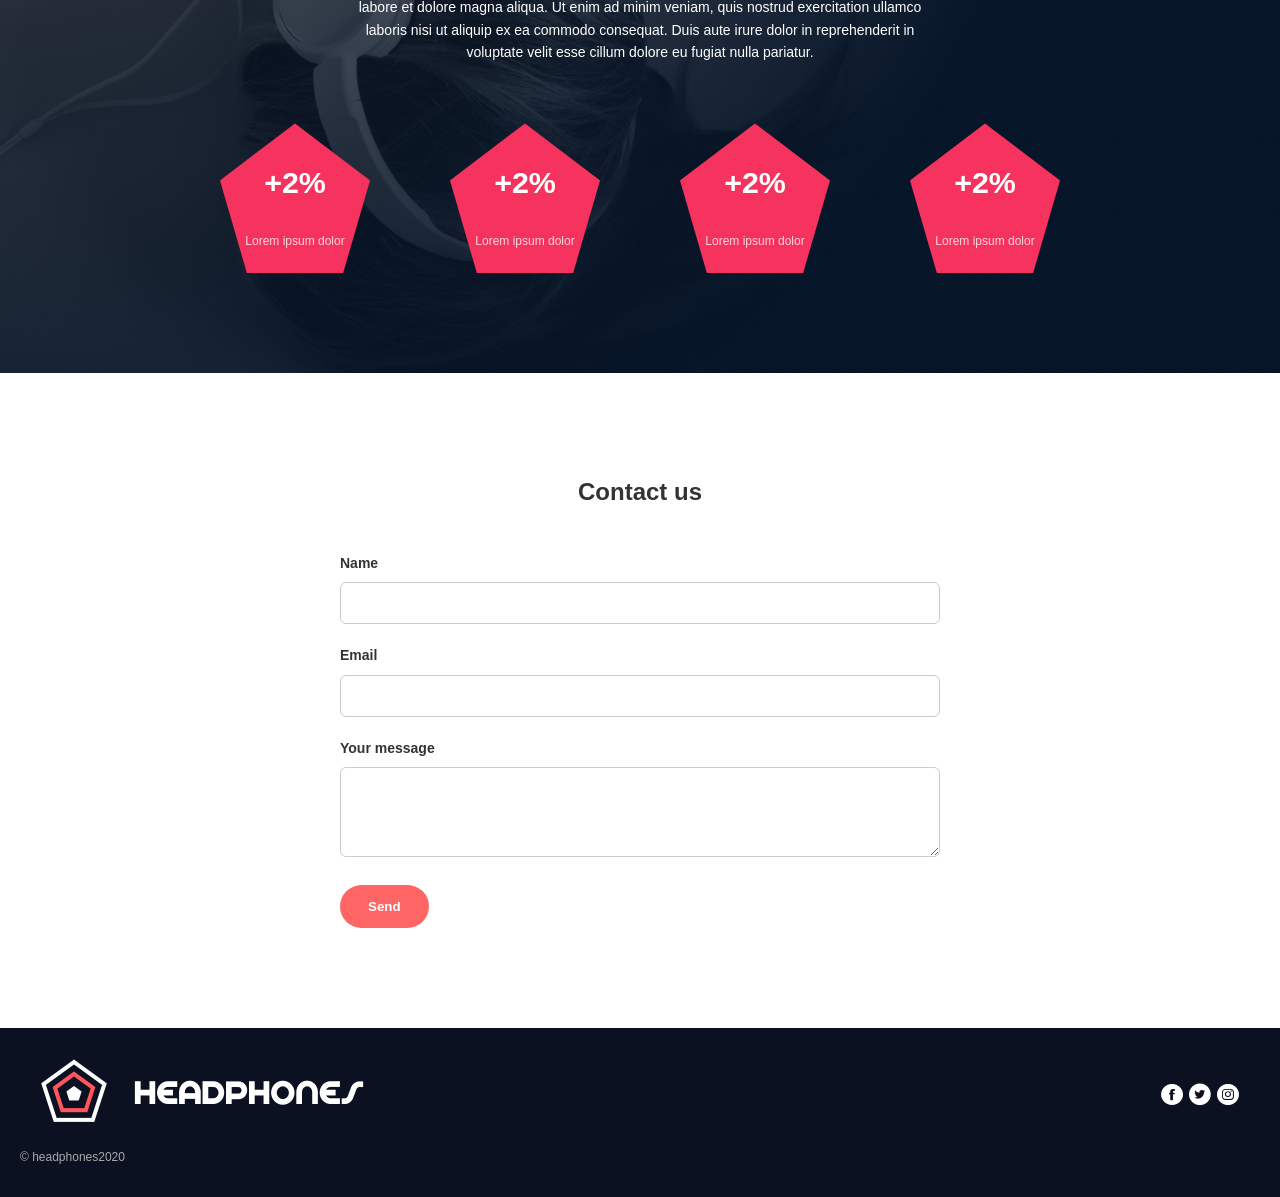
<file: headphones/8-index.html>
<!DOCTYPE html>
<html lang="en">
<head>
  <meta charset="UTF-8" />
  <meta name="viewport" content="width=device-width, initial-scale=1.0" />
  <title>Headphones</title>
  <link rel="stylesheet" href="0-styles.css" />
  <link rel="stylesheet" href="1-styles.css" />
  <link rel="stylesheet" href="2-styles.css" />
  <link rel="stylesheet" href="3-styles.css" />
  <link rel="stylesheet" href="4-styles.css" />
  <link rel="stylesheet" href="6-styles.css" />
  <link rel="stylesheet" href="7-styles.css" />
  <link rel="stylesheet" href="holberton_school-icon/style.css" />
</head>
<body>
  <header class="header">
    <div class="container">
      <div class="logo">
        <img src="images/logo_headphones.png" alt="Headphones logo" />
      </div>

      <!-- Toggle button -->
      <input type="checkbox" id="nav-toggle" class="nav-toggle" />
      <label for="nav-toggle" class="nav-toggle-label">&#9776;</label>

      <!-- Nav Menu -->
      <nav class="nav">
        <a href="#what-we-do">what we do</a>
        <a href="#our-results">our results</a>
        <a href="#contact">contact us</a>
      </nav>
    </div>
  </header>

  <section class="hero">
    <div class="container">
      <h1>Lorem ipsum dolor set amet lorem ipsum</h1>
      <h2>Lorem ipsum dolor set amet lorem ipsum dolor set</h2>
      <a href="#" class="btn">CALL TO ACTION</a>
      <p>
        Lorem ipsum dolor sit amet, consectetur adipiscing elit, sed do eiusmod tempor incididunt ut
        labore et dolore magna aliqua. Ut enim ad minim veniam, quis nostrud exercitation ullamco laboris
        nisi ut aliquip ex ea commodo consequat. Duis aute irure dolor in reprehenderit in voluptate velit
        esse cillum dolore eu fugiat nulla pariatur.
      </p>
    </div>
  </section>

  <section class="what-we-do" id="what-we-do">
    <div class="container">
      <h2 class="section-title">What we do…</h2>
      <p class="section-description">
        Lorem ipsum dolor sit amet, consectetur adipiscing elit, sed do eiusmod tempor incididunt ut
        labore et dolore magna aliqua. Ut enim ad minim veniam, quis nostrud exercitation ullamco laboris
        nisi ut aliquip ex ea commodo consequat. Duis aute irure dolor in reprehenderit in voluptate velit
        esse cillum dolore eu fugiat nulla pariatur.
      </p>
      <div class="features">
        <div class="feature">
          <span class="holberton_school-icon-ic_sound icon"></span>
          <h3>Lorem Ipsum</h3>
          <p>Lorem ipsum dolor sit amet, consectetur adipiscing elit.</p>
        </div>
        <div class="feature">
          <span class="holberton_school-icon-ic_video icon"></span>
          <h3>Lorem Ipsum</h3>
          <p>Lorem ipsum dolor sit amet, consectetur adipiscing elit.</p>
        </div>
        <div class="feature">
          <span class="holberton_school-icon-ic_music icon"></span>
          <h3>Lorem Ipsum</h3>
          <p>Lorem ipsum dolor sit amet, consectetur adipiscing elit.</p>
        </div>
        <div class="feature">
          <span class="holberton_school-icon-ic_hearing icon"></span>
          <h3>Lorem Ipsum</h3>
          <p>Lorem ipsum dolor sit amet, consectetur adipiscing elit.</p>
        </div>
      </div>
    </div>
  </section>

  <section class="our-results" id="our-results">
    <h2>Our results speak for themselves</h2>
    <p>
      Lorem ipsum dolor sit amet, consectetur adipiscing elit, sed do eiusmod tempor incididunt ut
      labore et dolore magna aliqua. Ut enim ad minim veniam, quis nostrud exercitation ullamco laboris
      nisi ut aliquip ex ea commodo consequat. Duis aute irure dolor in reprehenderit in voluptate velit
      esse cillum dolore eu fugiat nulla pariatur.
    </p>
    <div class="pentagon-container">
      <div class="pentagon">
        <div class="pentagon-text">
          <p class="value">+2%</p>
          <p class="label">Lorem ipsum dolor</p>
        </div>
      </div>
      <div class="pentagon">
        <div class="pentagon-text">
          <p class="value">+2%</p>
          <p class="label">Lorem ipsum dolor</p>
        </div>
      </div>
      <div class="pentagon">
        <div class="pentagon-text">
          <p class="value">+2%</p>
          <p class="label">Lorem ipsum dolor</p>
        </div>
      </div>
      <div class="pentagon">
        <div class="pentagon-text">
          <p class="value">+2%</p>
          <p class="label">Lorem ipsum dolor</p>
        </div>
      </div>
    </div>
  </section>

  <section class="contact-section" id="contact">
    <div class="container">
      <h2>Contact us</h2>
      <form class="contact-form">
        <div class="form-group">
          <label for="name">Name</label>
          <input type="text" id="name" name="name" required />
        </div>

        <div class="form-group">
          <label for="email">Email</label>
          <input type="email" id="email" name="email" required />
        </div>

        <div class="form-group">
          <label for="message">Your message</label>
          <textarea id="message" name="message" rows="4" required></textarea>
        </div>

        <button type="submit">Send</button>
      </form>
    </div>
  </section>

  <footer class="footer">
    <div class="footer-container">
      <div class="footer-logo">
        <img src="images/logo_headphones.png" alt="Headphones Logo" />
      </div>
      <div class="footer-social-icons">
        <a href="#" class="holberton_school-icon-ic_facebook" aria-label="Facebook"></a>
        <a href="#" class="holberton_school-icon-ic_twitter" aria-label="Twitter"></a>
        <a href="#" class="holberton_school-icon-ic_instagram" aria-label="Instagram"></a>
      </div>
    </div>
    <div class="footer-copyright">
      © headphones2020
    </div>
  </footer>
  <script src="8-script.js"></script>
</body>
</html>
</file>
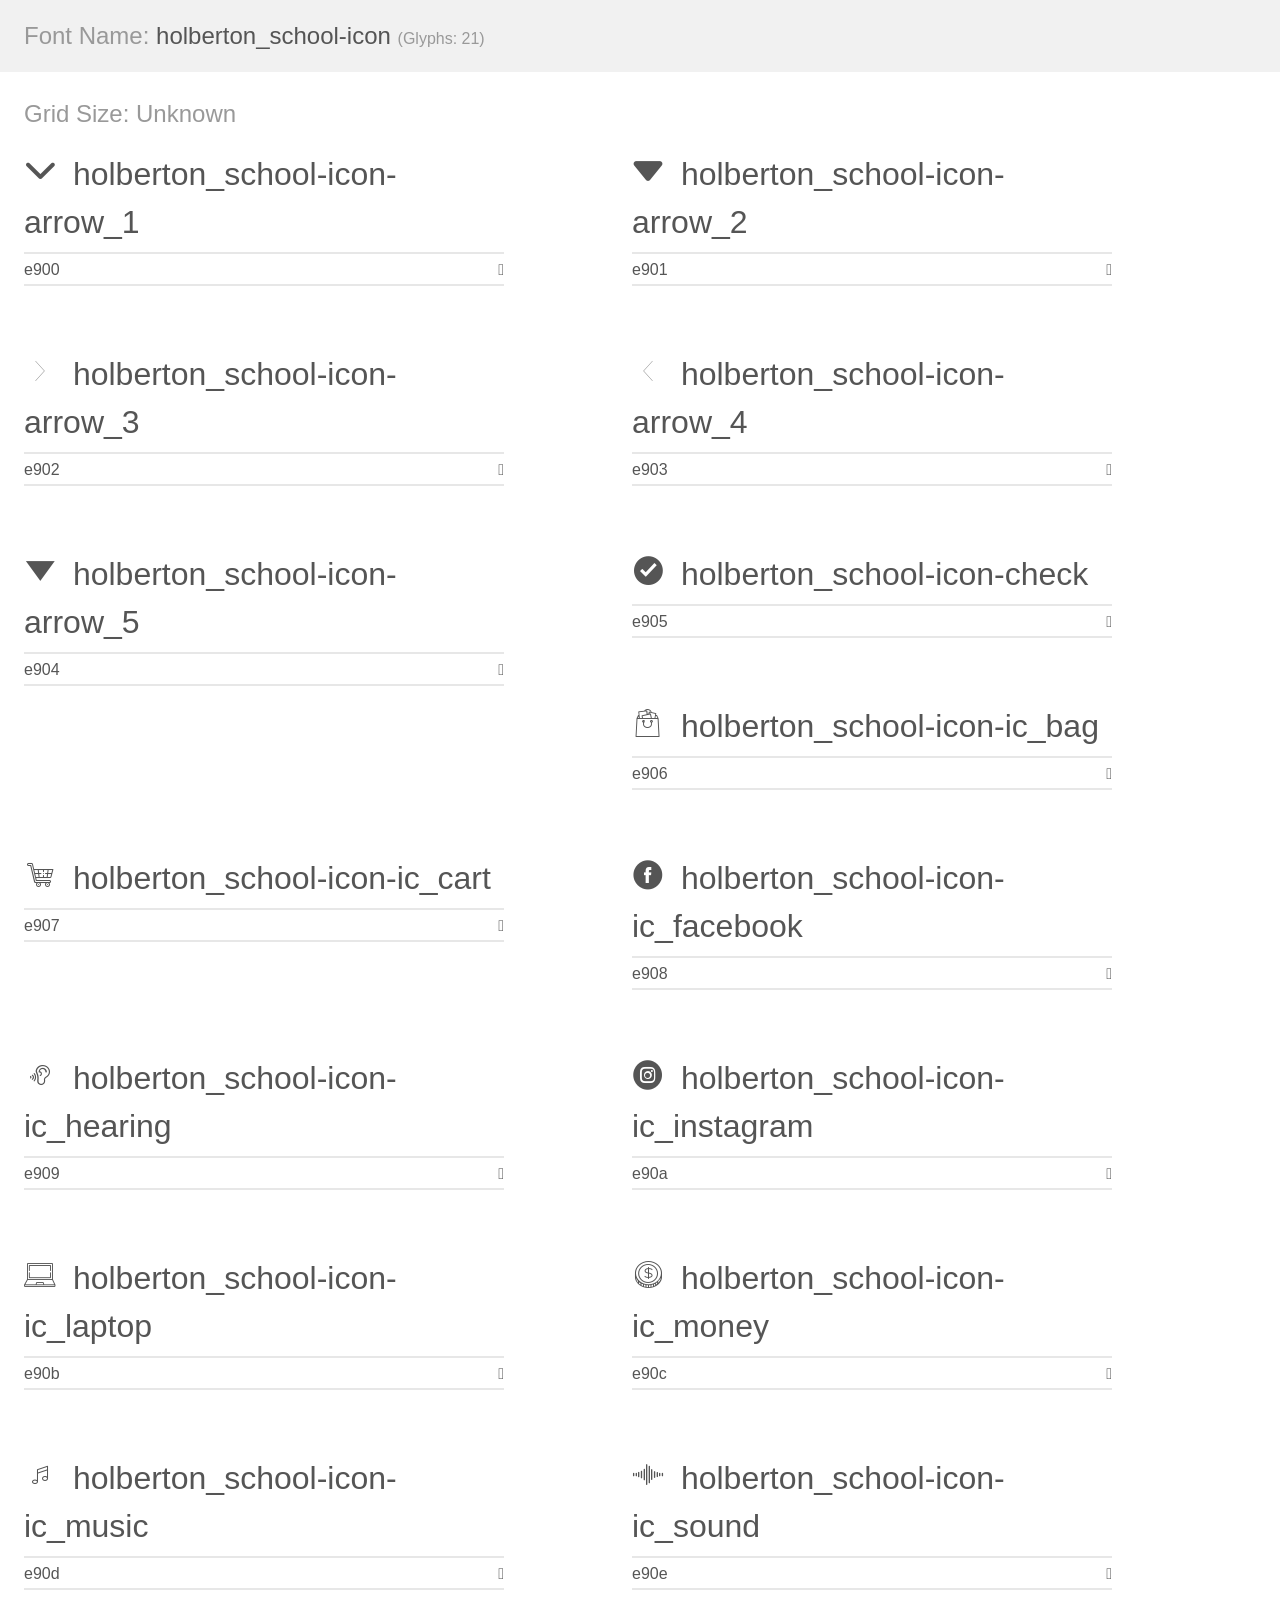
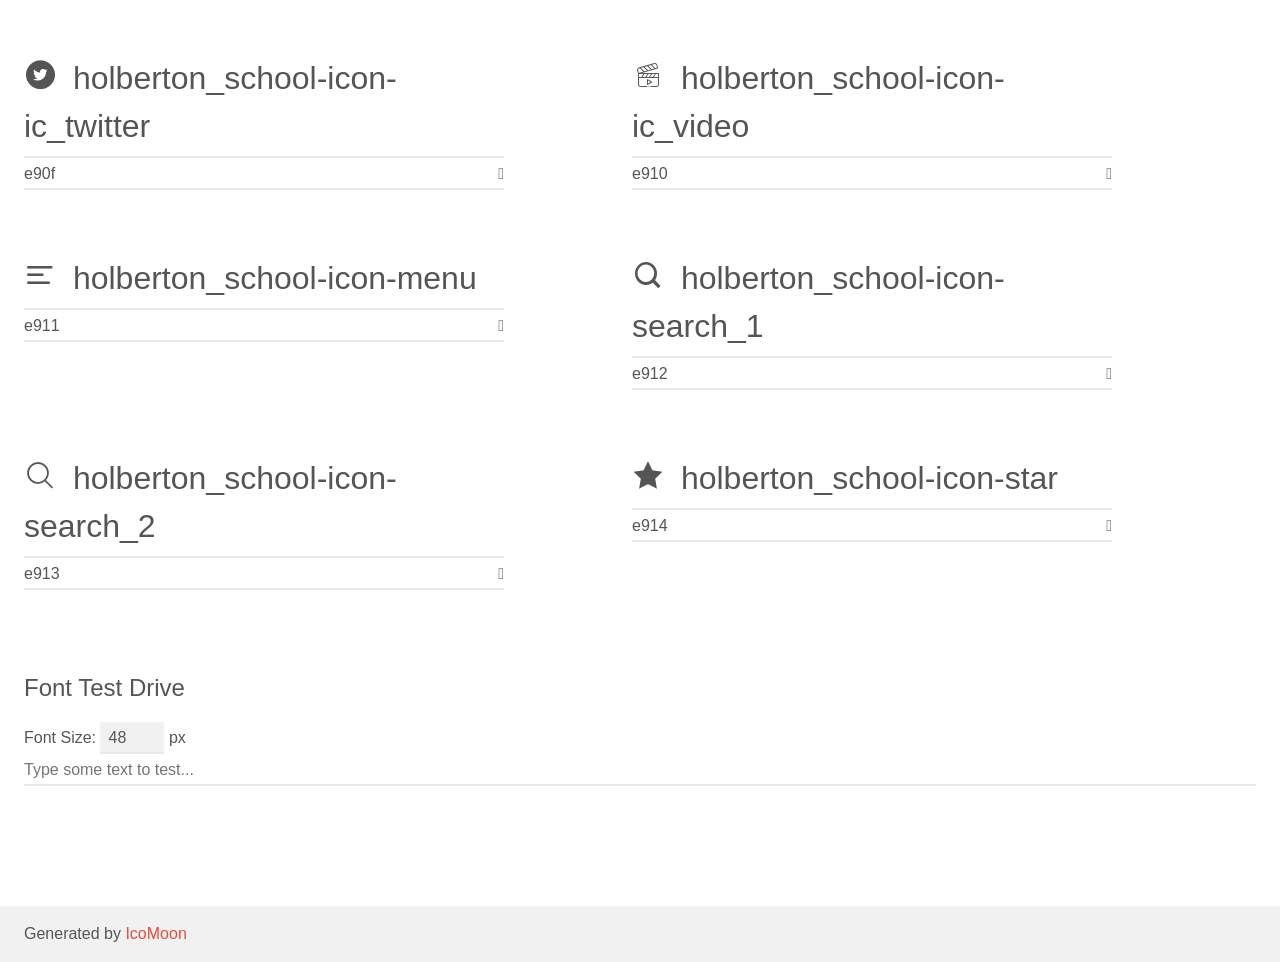
<file: headphones/holberton_school-icon/demo.html>
<!doctype html>
<html>
<head>
    <meta charset="utf-8">
    <title>IcoMoon Demo</title>
    <meta name="description" content="An Icon Font Generated By IcoMoon.io">
    <meta name="viewport" content="width=device-width, initial-scale=1">
    <link rel="stylesheet" href="demo-files/demo.css">
    <link rel="stylesheet" href="style.css"></head>
<body>
    <div class="bgc1 clearfix">
        <h1 class="mhmm mvm"><span class="fgc1">Font Name:</span> holberton_school-icon <small class="fgc1">(Glyphs:&nbsp;21)</small></h1>
    </div>
    <div class="clearfix mhl ptl">
        <h1 class="mvm mtn fgc1">Grid Size: Unknown</h1>
        <div class="glyph fs1">
            <div class="clearfix bshadow0 pbs">
                <span class="holberton_school-icon-arrow_1"></span>
                <span class="mls"> holberton_school-icon-arrow_1</span>
            </div>
            <fieldset class="fs0 size1of1 clearfix hidden-false">
                <input type="text" readonly value="e900" class="unit size1of2" />
                <input type="text" maxlength="1" readonly value="&#xe900;" class="unitRight size1of2 talign-right" />
            </fieldset>
            <div class="fs0 bshadow0 clearfix hidden-true">
                <span class="unit pvs fgc1">liga: </span>
                <input type="text" readonly value="" class="liga unitRight" />
            </div>
        </div>
        <div class="glyph fs1">
            <div class="clearfix bshadow0 pbs">
                <span class="holberton_school-icon-arrow_2"></span>
                <span class="mls"> holberton_school-icon-arrow_2</span>
            </div>
            <fieldset class="fs0 size1of1 clearfix hidden-false">
                <input type="text" readonly value="e901" class="unit size1of2" />
                <input type="text" maxlength="1" readonly value="&#xe901;" class="unitRight size1of2 talign-right" />
            </fieldset>
            <div class="fs0 bshadow0 clearfix hidden-true">
                <span class="unit pvs fgc1">liga: </span>
                <input type="text" readonly value="" class="liga unitRight" />
            </div>
        </div>
        <div class="glyph fs1">
            <div class="clearfix bshadow0 pbs">
                <span class="holberton_school-icon-arrow_3"></span>
                <span class="mls"> holberton_school-icon-arrow_3</span>
            </div>
            <fieldset class="fs0 size1of1 clearfix hidden-false">
                <input type="text" readonly value="e902" class="unit size1of2" />
                <input type="text" maxlength="1" readonly value="&#xe902;" class="unitRight size1of2 talign-right" />
            </fieldset>
            <div class="fs0 bshadow0 clearfix hidden-true">
                <span class="unit pvs fgc1">liga: </span>
                <input type="text" readonly value="" class="liga unitRight" />
            </div>
        </div>
        <div class="glyph fs1">
            <div class="clearfix bshadow0 pbs">
                <span class="holberton_school-icon-arrow_4"></span>
                <span class="mls"> holberton_school-icon-arrow_4</span>
            </div>
            <fieldset class="fs0 size1of1 clearfix hidden-false">
                <input type="text" readonly value="e903" class="unit size1of2" />
                <input type="text" maxlength="1" readonly value="&#xe903;" class="unitRight size1of2 talign-right" />
            </fieldset>
            <div class="fs0 bshadow0 clearfix hidden-true">
                <span class="unit pvs fgc1">liga: </span>
                <input type="text" readonly value="" class="liga unitRight" />
            </div>
        </div>
        <div class="glyph fs1">
            <div class="clearfix bshadow0 pbs">
                <span class="holberton_school-icon-arrow_5"></span>
                <span class="mls"> holberton_school-icon-arrow_5</span>
            </div>
            <fieldset class="fs0 size1of1 clearfix hidden-false">
                <input type="text" readonly value="e904" class="unit size1of2" />
                <input type="text" maxlength="1" readonly value="&#xe904;" class="unitRight size1of2 talign-right" />
            </fieldset>
            <div class="fs0 bshadow0 clearfix hidden-true">
                <span class="unit pvs fgc1">liga: </span>
                <input type="text" readonly value="" class="liga unitRight" />
            </div>
        </div>
        <div class="glyph fs1">
            <div class="clearfix bshadow0 pbs">
                <span class="holberton_school-icon-check"></span>
                <span class="mls"> holberton_school-icon-check</span>
            </div>
            <fieldset class="fs0 size1of1 clearfix hidden-false">
                <input type="text" readonly value="e905" class="unit size1of2" />
                <input type="text" maxlength="1" readonly value="&#xe905;" class="unitRight size1of2 talign-right" />
            </fieldset>
            <div class="fs0 bshadow0 clearfix hidden-true">
                <span class="unit pvs fgc1">liga: </span>
                <input type="text" readonly value="" class="liga unitRight" />
            </div>
        </div>
        <div class="glyph fs1">
            <div class="clearfix bshadow0 pbs">
                <span class="holberton_school-icon-ic_bag"></span>
                <span class="mls"> holberton_school-icon-ic_bag</span>
            </div>
            <fieldset class="fs0 size1of1 clearfix hidden-false">
                <input type="text" readonly value="e906" class="unit size1of2" />
                <input type="text" maxlength="1" readonly value="&#xe906;" class="unitRight size1of2 talign-right" />
            </fieldset>
            <div class="fs0 bshadow0 clearfix hidden-true">
                <span class="unit pvs fgc1">liga: </span>
                <input type="text" readonly value="" class="liga unitRight" />
            </div>
        </div>
        <div class="glyph fs1">
            <div class="clearfix bshadow0 pbs">
                <span class="holberton_school-icon-ic_cart"></span>
                <span class="mls"> holberton_school-icon-ic_cart</span>
            </div>
            <fieldset class="fs0 size1of1 clearfix hidden-false">
                <input type="text" readonly value="e907" class="unit size1of2" />
                <input type="text" maxlength="1" readonly value="&#xe907;" class="unitRight size1of2 talign-right" />
            </fieldset>
            <div class="fs0 bshadow0 clearfix hidden-true">
                <span class="unit pvs fgc1">liga: </span>
                <input type="text" readonly value="" class="liga unitRight" />
            </div>
        </div>
        <div class="glyph fs1">
            <div class="clearfix bshadow0 pbs">
                <span class="holberton_school-icon-ic_facebook"></span>
                <span class="mls"> holberton_school-icon-ic_facebook</span>
            </div>
            <fieldset class="fs0 size1of1 clearfix hidden-false">
                <input type="text" readonly value="e908" class="unit size1of2" />
                <input type="text" maxlength="1" readonly value="&#xe908;" class="unitRight size1of2 talign-right" />
            </fieldset>
            <div class="fs0 bshadow0 clearfix hidden-true">
                <span class="unit pvs fgc1">liga: </span>
                <input type="text" readonly value="" class="liga unitRight" />
            </div>
        </div>
        <div class="glyph fs1">
            <div class="clearfix bshadow0 pbs">
                <span class="holberton_school-icon-ic_hearing"></span>
                <span class="mls"> holberton_school-icon-ic_hearing</span>
            </div>
            <fieldset class="fs0 size1of1 clearfix hidden-false">
                <input type="text" readonly value="e909" class="unit size1of2" />
                <input type="text" maxlength="1" readonly value="&#xe909;" class="unitRight size1of2 talign-right" />
            </fieldset>
            <div class="fs0 bshadow0 clearfix hidden-true">
                <span class="unit pvs fgc1">liga: </span>
                <input type="text" readonly value="" class="liga unitRight" />
            </div>
        </div>
        <div class="glyph fs1">
            <div class="clearfix bshadow0 pbs">
                <span class="holberton_school-icon-ic_instagram"></span>
                <span class="mls"> holberton_school-icon-ic_instagram</span>
            </div>
            <fieldset class="fs0 size1of1 clearfix hidden-false">
                <input type="text" readonly value="e90a" class="unit size1of2" />
                <input type="text" maxlength="1" readonly value="&#xe90a;" class="unitRight size1of2 talign-right" />
            </fieldset>
            <div class="fs0 bshadow0 clearfix hidden-true">
                <span class="unit pvs fgc1">liga: </span>
                <input type="text" readonly value="" class="liga unitRight" />
            </div>
        </div>
        <div class="glyph fs1">
            <div class="clearfix bshadow0 pbs">
                <span class="holberton_school-icon-ic_laptop"></span>
                <span class="mls"> holberton_school-icon-ic_laptop</span>
            </div>
            <fieldset class="fs0 size1of1 clearfix hidden-false">
                <input type="text" readonly value="e90b" class="unit size1of2" />
                <input type="text" maxlength="1" readonly value="&#xe90b;" class="unitRight size1of2 talign-right" />
            </fieldset>
            <div class="fs0 bshadow0 clearfix hidden-true">
                <span class="unit pvs fgc1">liga: </span>
                <input type="text" readonly value="" class="liga unitRight" />
            </div>
        </div>
        <div class="glyph fs1">
            <div class="clearfix bshadow0 pbs">
                <span class="holberton_school-icon-ic_money"></span>
                <span class="mls"> holberton_school-icon-ic_money</span>
            </div>
            <fieldset class="fs0 size1of1 clearfix hidden-false">
                <input type="text" readonly value="e90c" class="unit size1of2" />
                <input type="text" maxlength="1" readonly value="&#xe90c;" class="unitRight size1of2 talign-right" />
            </fieldset>
            <div class="fs0 bshadow0 clearfix hidden-true">
                <span class="unit pvs fgc1">liga: </span>
                <input type="text" readonly value="" class="liga unitRight" />
            </div>
        </div>
        <div class="glyph fs1">
            <div class="clearfix bshadow0 pbs">
                <span class="holberton_school-icon-ic_music"></span>
                <span class="mls"> holberton_school-icon-ic_music</span>
            </div>
            <fieldset class="fs0 size1of1 clearfix hidden-false">
                <input type="text" readonly value="e90d" class="unit size1of2" />
                <input type="text" maxlength="1" readonly value="&#xe90d;" class="unitRight size1of2 talign-right" />
            </fieldset>
            <div class="fs0 bshadow0 clearfix hidden-true">
                <span class="unit pvs fgc1">liga: </span>
                <input type="text" readonly value="" class="liga unitRight" />
            </div>
        </div>
        <div class="glyph fs1">
            <div class="clearfix bshadow0 pbs">
                <span class="holberton_school-icon-ic_sound"></span>
                <span class="mls"> holberton_school-icon-ic_sound</span>
            </div>
            <fieldset class="fs0 size1of1 clearfix hidden-false">
                <input type="text" readonly value="e90e" class="unit size1of2" />
                <input type="text" maxlength="1" readonly value="&#xe90e;" class="unitRight size1of2 talign-right" />
            </fieldset>
            <div class="fs0 bshadow0 clearfix hidden-true">
                <span class="unit pvs fgc1">liga: </span>
                <input type="text" readonly value="" class="liga unitRight" />
            </div>
        </div>
        <div class="glyph fs1">
            <div class="clearfix bshadow0 pbs">
                <span class="holberton_school-icon-ic_twitter"></span>
                <span class="mls"> holberton_school-icon-ic_twitter</span>
            </div>
            <fieldset class="fs0 size1of1 clearfix hidden-false">
                <input type="text" readonly value="e90f" class="unit size1of2" />
                <input type="text" maxlength="1" readonly value="&#xe90f;" class="unitRight size1of2 talign-right" />
            </fieldset>
            <div class="fs0 bshadow0 clearfix hidden-true">
                <span class="unit pvs fgc1">liga: </span>
                <input type="text" readonly value="" class="liga unitRight" />
            </div>
        </div>
        <div class="glyph fs1">
            <div class="clearfix bshadow0 pbs">
                <span class="holberton_school-icon-ic_video"></span>
                <span class="mls"> holberton_school-icon-ic_video</span>
            </div>
            <fieldset class="fs0 size1of1 clearfix hidden-false">
                <input type="text" readonly value="e910" class="unit size1of2" />
                <input type="text" maxlength="1" readonly value="&#xe910;" class="unitRight size1of2 talign-right" />
            </fieldset>
            <div class="fs0 bshadow0 clearfix hidden-true">
                <span class="unit pvs fgc1">liga: </span>
                <input type="text" readonly value="" class="liga unitRight" />
            </div>
        </div>
        <div class="glyph fs1">
            <div class="clearfix bshadow0 pbs">
                <span class="holberton_school-icon-menu"></span>
                <span class="mls"> holberton_school-icon-menu</span>
            </div>
            <fieldset class="fs0 size1of1 clearfix hidden-false">
                <input type="text" readonly value="e911" class="unit size1of2" />
                <input type="text" maxlength="1" readonly value="&#xe911;" class="unitRight size1of2 talign-right" />
            </fieldset>
            <div class="fs0 bshadow0 clearfix hidden-true">
                <span class="unit pvs fgc1">liga: </span>
                <input type="text" readonly value="" class="liga unitRight" />
            </div>
        </div>
        <div class="glyph fs1">
            <div class="clearfix bshadow0 pbs">
                <span class="holberton_school-icon-search_1"></span>
                <span class="mls"> holberton_school-icon-search_1</span>
            </div>
            <fieldset class="fs0 size1of1 clearfix hidden-false">
                <input type="text" readonly value="e912" class="unit size1of2" />
                <input type="text" maxlength="1" readonly value="&#xe912;" class="unitRight size1of2 talign-right" />
            </fieldset>
            <div class="fs0 bshadow0 clearfix hidden-true">
                <span class="unit pvs fgc1">liga: </span>
                <input type="text" readonly value="" class="liga unitRight" />
            </div>
        </div>
        <div class="glyph fs1">
            <div class="clearfix bshadow0 pbs">
                <span class="holberton_school-icon-search_2"></span>
                <span class="mls"> holberton_school-icon-search_2</span>
            </div>
            <fieldset class="fs0 size1of1 clearfix hidden-false">
                <input type="text" readonly value="e913" class="unit size1of2" />
                <input type="text" maxlength="1" readonly value="&#xe913;" class="unitRight size1of2 talign-right" />
            </fieldset>
            <div class="fs0 bshadow0 clearfix hidden-true">
                <span class="unit pvs fgc1">liga: </span>
                <input type="text" readonly value="" class="liga unitRight" />
            </div>
        </div>
        <div class="glyph fs1">
            <div class="clearfix bshadow0 pbs">
                <span class="holberton_school-icon-star"></span>
                <span class="mls"> holberton_school-icon-star</span>
            </div>
            <fieldset class="fs0 size1of1 clearfix hidden-false">
                <input type="text" readonly value="e914" class="unit size1of2" />
                <input type="text" maxlength="1" readonly value="&#xe914;" class="unitRight size1of2 talign-right" />
            </fieldset>
            <div class="fs0 bshadow0 clearfix hidden-true">
                <span class="unit pvs fgc1">liga: </span>
                <input type="text" readonly value="" class="liga unitRight" />
            </div>
        </div>
    </div>

    <!--[if gt IE 8]><!-->
    <div class="mhl clearfix mbl">
        <h1>Font Test Drive</h1>
        <label>
            Font Size: <input id="fontSize" type="number" class="textbox0 mbm"
            min="8" value="48" />
            px
        </label>
        <input id="testText" type="text" class="phl size1of1 mvl"
        placeholder="Type some text to test..." value=""/>
        <div id="testDrive" class="holberton_school-icon-" style="font-family: holberton_school-icon">&nbsp;
        </div>
    </div>
    <!--<![endif]-->
    <div class="bgc1 clearfix">
        <p class="mhl">Generated by <a href="https://icomoon.io/app">IcoMoon</a></p>
    </div>

    <script src="demo-files/demo.js"></script>
</body>
</html>
</file>
<file: css_basic/base.css>
body {
    margin: 0;
    padding: 0;
    font-family: Arial, sans-serif;
}

main {
    background-color: #f2f2f2;
    padding: 20px;
}
</file>
<file: css_basic/styles.css>
/* 1. Make the body a flex container in column direction */
body {
    display: flex;
    flex-direction: column;
    height: 100vh; /* Optional: Ensures the full viewport height is used */
    margin: 0;
}

/* 2. Make main a flex container in row direction */
main {
    display: flex;
    flex-direction: row;
    flex: auto; /* allows main to grow and fill space between header/footer */
}

/* 3. Let article take 2/3 of space */
article {
    flex: 2;
    overflow-y: auto; /* scrolls vertically if needed */
    padding: 1em;
}

/* 4. Let aside take 1/3 of space */
aside {
    flex: 1;
    overflow-y: auto; /* scrolls vertically if needed */
    padding: 1em;
}

/* Optional: Styling for header and footer */
header,
footer {
    background-color: #eee;
    padding: 1em;
    text-align: center;
}

/* Example logo customization */
.logo {
    font-size: 2rem;
    color: #007acc;
    font-weight: bold;
    margin-right: 20px;
}

/* Article styling */
article {
    background-color: #ffffff;
    border: 1px solid #ccc;
    border-radius: 8px;
    padding: 20px;
    line-height: 1.6;
    color: #333;
}

/* Header and footer tweaks */
header {
    background-color: #007acc;
    color: white;
}

footer {
    background-color: #222;
    color: white;
    padding: 1em;
    text-align: center;
}

/* Optional: add a nice font globally */
body {
    font-family: 'Segoe UI', Tahoma, Geneva, Verdana, sans-serif;
}

/* Body font & general tone */
body {
    font-family: 'Segoe UI', Tahoma, Geneva, Verdana, sans-serif;
    font-size: 16px;
    color: #333;
    background-color: #f9f9f9;
    margin: 0;
}

/* Header design */
header {
    background-color: #0e76a8; /* LinkedIn blue tone */
    color: white;
    padding: 1em 2em;
}

header ul {
    display: flex;
    list-style: none;
    padding: 0;
    margin: 0;
    align-items: center;
    gap: 2em;
}

.logo {
    font-size: 1.8rem;
    font-weight: bold;
    color: white;
    margin-right: auto; /* pushes logo to the left */
}

/* Main content (article + aside) */
main {
    padding: 1.5em;
    gap: 1.5em; /* space between article and aside */
}

/* Article box */
article {
    flex: 2;
    background-color: white;
    padding: 1.5em;
    border-radius: 8px;
    box-shadow: 0 4px 12px rgba(0, 0, 0, 0.05);
    overflow-y: auto;
}

/* Aside box */
aside {
    flex: 1;
    background-color: #f1f1f1;
    padding: 1.5em;
    border-radius: 8px;
    box-shadow: 0 4px 12px rgba(0, 0, 0, 0.04);
    overflow-y: auto;
}

/* Footer styling */
footer {
    background-color: #222;
    color: #eee;
    text-align: center;
    padding: 1em;
    font-size: 0.9rem;
    border-top: 1px solid #444;
}

/* Links */
a {
    color: #0e76a8;
    text-decoration: none;
}

a:hover {
    text-decoration: underline;
}

/* Responsive tweaks (optional) */
@media (max-width: 768px) {
    main {
        flex-direction: column;
    }

    header ul {
        flex-direction: column;
        align-items: flex-start;
    }

    .logo {
        margin-bottom: 0.5em;
    }
}
</file>
<file: headphones/0-styles.css>
/* Reset */
* {
  margin: 0;
  padding: 0;
  box-sizing: border-box;
}

:root {
  --primary-color: #FF6565;
  --text-color: #ffffff;
  --max-width: 1000px;
  --font-main: 'Arial', sans-serif;
}

body {
  font-family: var(--font-main);
  background-color: #000;
  color: var(--text-color);
  line-height: 1.6;
}

/* Container */
.container {
  max-width: var(--max-width);
  margin: 0 auto;
  padding: 20px;
}

/* Header */
.header {
  background-color: transparent;
  position: absolute;
  width: 100%;
  top: 0;
  left: 0;
}

.header .container {
  display: flex;
  justify-content: space-between;
  align-items: center;
}

.nav a {
  margin-left: 20px;
  color: var(--text-color);
  text-decoration: none;
  font-size: 14px;
}

.nav a:hover,
.nav a:active {
  color: var(--primary-color);
}

/* Hero Section */
.hero {
  background-image: url("images/headphones_hero_1.jpg");
  background-size: cover;
  background-position: center;
  text-align: center;
  padding: 200px 20px 100px;
}

.hero h1 {
  font-size: 32px;
  font-weight: bold;
  margin-bottom: 10px;
}

.hero h2 {
  font-size: 18px;
  margin-bottom: 30px;
}

.btn {
  display: inline-block;
  padding: 15px 30px;
  background-color: var(--primary-color);
  color: white;
  text-decoration: none;
  font-weight: bold;
  border-radius: 30px;
  margin-bottom: 30px;
  transition: opacity 0.3s ease;
}

.btn:hover,
.btn:active {
  opacity: 0.9;
}

.hero p {
  max-width: 700px;
  margin: 0 auto;
  font-size: 14px;
  color: var(--text-color);
}

/* Responsive */
@media screen and (max-width: 480px) {
  .header .container {
    flex-direction: column;
    align-items: flex-start;
  }

  .nav {
    margin-top: 10px;
  }

  .hero {
    padding: 150px 20px 60px;
  }

  .hero h1 {
    font-size: 24px;
  }

  .hero h2 {
    font-size: 16px;
  }

  .btn {
    padding: 12px 24px;
  }

  .hero p {
    font-size: 13px;
  }
}
</file>
<file: headphones/1-styles.css>
/* Reset */
* {
  margin: 0;
  padding: 0;
  box-sizing: border-box;
}

:root {
  --primary-color: #FF6565;
  --text-color: #ffffff;
  --max-width: 1000px;
  --font-main: 'Arial', sans-serif;
}

body {
  font-family: var(--font-main);
  background-color: #000;
  color: var(--text-color);
  line-height: 1.6;
}

/* Container */
.container {
  max-width: var(--max-width);
  margin: 0 auto;
  padding: 20px;
}

/* Header */
.header {
  background-color: transparent;
  position: absolute;
  width: 100%;
  top: 0;
  left: 0;
}

.header .container {
  display: flex;
  justify-content: space-between;
  align-items: center;
}

.nav a {
  margin-left: 20px;
  color: var(--text-color);
  text-decoration: none;
  font-size: 14px;
}

.nav a:hover,
.nav a:active {
  color: var(--primary-color);
}

/* Hero Section */
.hero {
  background-image: url("images/headphones_hero_1.jpg");
  background-size: cover;
  background-position: center;
  text-align: center;
  padding: 200px 20px 100px;
}

.hero h1 {
  font-size: 32px;
  font-weight: bold;
  margin-bottom: 10px;
}

.hero h2 {
  font-size: 18px;
  margin-bottom: 30px;
}

.btn {
  display: inline-block;
  padding: 15px 30px;
  background-color: var(--primary-color);
  color: white;
  text-decoration: none;
  font-weight: bold;
  border-radius: 30px;
  margin-bottom: 30px;
  transition: opacity 0.3s ease;
}

.btn:hover,
.btn:active {
  opacity: 0.9;
}

.hero p {
  max-width: 700px;
  margin: 0 auto;
  font-size: 14px;
  color: var(--text-color);
}

/* Responsive */
@media screen and (max-width: 480px) {
  .header .container {
    flex-direction: column;
    align-items: flex-start;
  }

  .nav {
    margin-top: 10px;
  }

  .hero {
    padding: 150px 20px 60px;
  }

  .hero h1 {
    font-size: 24px;
  }

  .hero h2 {
    font-size: 16px;
  }

  .btn {
    padding: 12px 24px;
  }

  .hero p {
    font-size: 13px;
  }
}

/* What We Do Section */
.what-we-do {
  padding: 80px 20px;
  background-color: #fff;
  color: #333;
  text-align: center;
}

.section-title {
  font-size: 24px;
  margin-bottom: 10px;
  color: #000;
}

.section-description {
  font-size: 14px;
  margin-bottom: 40px;
  max-width: 600px;
  margin-left: auto;
  margin-right: auto;
}

.features {
  display: flex;
  justify-content: space-between;
  flex-wrap: wrap;
  gap: 30px;
}

.feature {
  flex: 1 1 200px;
  padding: 20px;
  max-width: 220px;
  margin: 0 auto;
}

.icon {
  font-size: 48px;
  color: #FF6565;
  margin-bottom: 15px;
  display: block;
}

.feature h3 {
  font-size: 16px;
  font-weight: bold;
  margin-bottom: 10px;
}

.feature p {
  font-size: 14px;
  color: #555;
}

/* Responsive */
@media screen and (max-width: 480px) {
  .features {
    flex-direction: column;
    align-items: center;
  }

  .feature {
    max-width: 100%;
  }
}
</file>
<file: headphones/holberton_school-icon/style.css>
@font-face {
  font-family: 'holberton_school-icon';
  src:  url('fonts/holberton_school-icon.eot?sq4eq4');
  src:  url('fonts/holberton_school-icon.eot?sq4eq4#iefix') format('embedded-opentype'),
    url('fonts/holberton_school-icon.ttf?sq4eq4') format('truetype'),
    url('fonts/holberton_school-icon.woff?sq4eq4') format('woff'),
    url('fonts/holberton_school-icon.svg?sq4eq4#holberton_school-icon') format('svg');
  font-weight: normal;
  font-style: normal;
  font-display: block;
}

[class^="holberton_school-icon-"], [class*=" holberton_school-icon-"] {
  /* use !important to prevent issues with browser extensions that change fonts */
  font-family: 'holberton_school-icon' !important;
  speak: none;
  font-style: normal;
  font-weight: normal;
  font-variant: normal;
  text-transform: none;
  line-height: 1;

  /* Better Font Rendering =========== */
  -webkit-font-smoothing: antialiased;
  -moz-osx-font-smoothing: grayscale;
}

.holberton_school-icon-arrow_1:before {
  content: "\e900";
}
.holberton_school-icon-arrow_2:before {
  content: "\e901";
}
.holberton_school-icon-arrow_3:before {
  content: "\e902";
}
.holberton_school-icon-arrow_4:before {
  content: "\e903";
}
.holberton_school-icon-arrow_5:before {
  content: "\e904";
}
.holberton_school-icon-check:before {
  content: "\e905";
}
.holberton_school-icon-ic_bag:before {
  content: "\e906";
}
.holberton_school-icon-ic_cart:before {
  content: "\e907";
}
.holberton_school-icon-ic_facebook:before {
  content: "\e908";
}
.holberton_school-icon-ic_hearing:before {
  content: "\e909";
}
.holberton_school-icon-ic_instagram:before {
  content: "\e90a";
}
.holberton_school-icon-ic_laptop:before {
  content: "\e90b";
}
.holberton_school-icon-ic_money:before {
  content: "\e90c";
}
.holberton_school-icon-ic_music:before {
  content: "\e90d";
}
.holberton_school-icon-ic_sound:before {
  content: "\e90e";
}
.holberton_school-icon-ic_twitter:before {
  content: "\e90f";
}
.holberton_school-icon-ic_video:before {
  content: "\e910";
}
.holberton_school-icon-menu:before {
  content: "\e911";
}
.holberton_school-icon-search_1:before {
  content: "\e912";
}
.holberton_school-icon-search_2:before {
  content: "\e913";
}
.holberton_school-icon-star:before {
  content: "\e914";
}
</file>
<file: headphones/2-styles.css>
/* Reset */
* {
  margin: 0;
  padding: 0;
  box-sizing: border-box;
}

:root {
  --primary-color: #FF6565;
  --text-color: #ffffff;
  --max-width: 1000px;
  --font-main: 'Arial', sans-serif;
}

body {
  font-family: var(--font-main);
  background-color: #000;
  color: var(--text-color);
  line-height: 1.6;
}

/* Container */
.container {
  max-width: var(--max-width);
  margin: 0 auto;
  padding: 20px;
}

/* Header */
.header {
  background-color: transparent;
  position: absolute;
  width: 100%;
  top: 0;
  left: 0;
}

.header .container {
  display: flex;
  justify-content: space-between;
  align-items: center;
}

.nav a {
  margin-left: 20px;
  color: var(--text-color);
  text-decoration: none;
  font-size: 14px;
}

.nav a:hover,
.nav a:active {
  color: var(--primary-color);
}

/* Hero Section */
.hero {
  background-image: url("images/headphones_hero_1.jpg");
  background-size: cover;
  background-position: center;
  text-align: center;
  padding: 200px 20px 100px;
}

.hero h1 {
  font-size: 32px;
  font-weight: bold;
  margin-bottom: 10px;
}

.hero h2 {
  font-size: 18px;
  margin-bottom: 30px;
}

.btn {
  display: inline-block;
  padding: 15px 30px;
  background-color: var(--primary-color);
  color: white;
  text-decoration: none;
  font-weight: bold;
  border-radius: 30px;
  margin-bottom: 30px;
  transition: opacity 0.3s ease;
}

.btn:hover,
.btn:active {
  opacity: 0.9;
}

.hero p {
  max-width: 700px;
  margin: 0 auto;
  font-size: 14px;
  color: var(--text-color);
}

/* Responsive */
@media screen and (max-width: 480px) {
  .header .container {
    flex-direction: column;
    align-items: flex-start;
  }

  .nav {
    margin-top: 10px;
  }

  .hero {
    padding: 150px 20px 60px;
  }

  .hero h1 {
    font-size: 24px;
  }

  .hero h2 {
    font-size: 16px;
  }

  .btn {
    padding: 12px 24px;
  }

  .hero p {
    font-size: 13px;
  }
}

/* What We Do Section */
.what-we-do {
  padding: 80px 20px;
  background-color: #fff;
  color: #333;
  text-align: center;
}

.section-title {
  font-size: 28px;
  margin-bottom: 15px;
  color: #000;
}

.section-description {
  font-size: 14px;
  margin-bottom: 40px;
  max-width: 600px;
  margin-left: auto;
  margin-right: auto;
}

.features {
  display: flex;
  justify-content: space-between;
  flex-wrap: wrap;
  gap: 30px;
}

.feature {
  flex: 1 1 200px;
  padding: 30px;
  max-width: 220px;
  margin: 0 auto;
}

.icon {
  font-size: 70px;
  color: #FF6565;
  margin-bottom: 15px;
  display: block;
}

.feature h3 {
  font-size: 16px;
  font-weight: bold;
  margin-bottom: 10px;
}

.feature p {
  font-size: 14px;
  color: #555;
}

/* Responsive */
@media screen and (max-width: 480px) {
  .features {
    flex-direction: column;
    align-items: center;
  }

  .feature {
    max-width: 100%;
  }
}

/* OUR RESULTS SECTION (VERTICAL FORMAT + RESPONSIVE) */
.our-results {
  background-image: url("images/headphones_hero_2.jpg");
  background-size: cover;
  background-position: center;
  color: #fff;
  text-align: center;
  padding: 200px 20px 100px;
}

/* Our Results Section */
.our-results {
  background-image: url("images/headphones_hero_2.jpg");
  background-size: cover;
  background-position: center;
  color: #fff;
  text-align: center;
  padding: 100px 20px;
}

.our-results h2 {
  font-size: 24px;
  margin-bottom: 20px;
}

.our-results p {
  max-width: 600px;
  margin: 0 auto 60px;
  font-size: 14px;
  color: #ffffff;
}

.results-wrapper {
  display: flex;
  justify-content: space-between;
  gap: 80px;
  flex-wrap: wrap;
}

.result-item {
  position: relative;
  width: 130px;
  height: 130px;
  flex-shrink: 0;
}

.result-item img {
  width: 100%;
  height: auto;
  display: block;
}

.result-content {
  position: absolute;
  top: 50%;
  left: 50%;
  transform: translate(-50%, -50%);
  text-align: center;
  color: white;
  width: 100%;
}

.result-content .stat {
  font-weight: bold;
  font-size: 30px;
  display: block;
}

.result-content .caption {
  font-size: 10px;
  display: block;
  margin-top: 5px;
}

/* Responsive: Stack on small screens */
@media screen and (max-width: 768px) {
  .results-wrapper {
    flex-direction: column;
    align-items: center;
  }

  .result-item {
    width: 100px;
    height: 100px;
  }

  .result-content .stat {
    font-size: 16px;
  }

  .result-content .caption {
    font-size: 11px;
  }
}
</file>
<file: headphones/3-styles.css>
/* Reset */
* {
  margin: 0;
  padding: 0;
  box-sizing: border-box;
}

:root {
  --primary-color: #FF6565;
  --text-color: #ffffff;
  --max-width: 1000px;
  --font-main: 'Arial', sans-serif;
}

body {
  font-family: var(--font-main);
  background-color: #000;
  color: var(--text-color);
  line-height: 1.6;
}

/* Container */
.container {
  max-width: var(--max-width);
  margin: 0 auto;
  padding: 20px;
}

/* Header */
.header {
  background-color: transparent;
  position: absolute;
  width: 100%;
  top: 0;
  left: 0;
}

.header .container {
  display: flex;
  justify-content: space-between;
  align-items: center;
}

.nav a {
  margin-left: 20px;
  color: var(--text-color);
  text-decoration: none;
  font-size: 14px;
}

.nav a:hover,
.nav a:active {
  color: var(--primary-color);
}

/* Hero Section */
.hero {
  background-image: url("images/headphones_hero_1.jpg");
  background-size: cover;
  background-position: center;
  text-align: center;
  padding: 200px 20px 100px;
}

.hero h1 {
  font-size: 32px;
  font-weight: bold;
  margin-bottom: 10px;
}

.hero h2 {
  font-size: 18px;
  margin-bottom: 30px;
}

.btn {
  display: inline-block;
  padding: 15px 30px;
  background-color: var(--primary-color);
  color: white;
  text-decoration: none;
  font-weight: bold;
  border-radius: 30px;
  margin-bottom: 30px;
  transition: opacity 0.3s ease;
}

.btn:hover,
.btn:active {
  opacity: 0.9;
}

.hero p {
  max-width: 700px;
  margin: 0 auto;
  font-size: 14px;
  color: var(--text-color);
}

/* Responsive */
@media screen and (max-width: 480px) {
  .header .container {
    flex-direction: column;
    align-items: flex-start;
  }

  .nav {
    margin-top: 10px;
  }

  .hero {
    padding: 150px 20px 60px;
  }

  .hero h1 {
    font-size: 24px;
  }

  .hero h2 {
    font-size: 16px;
  }

  .btn {
    padding: 12px 24px;
  }

  .hero p {
    font-size: 13px;
  }
}

/* What We Do Section */
.what-we-do {
  padding: 80px 20px;
  background-color: #fff;
  color: #333;
  text-align: center;
}

.section-title {
  font-size: 28px;
  margin-bottom: 15px;
  color: #000;
}

.section-description {
  font-size: 14px;
  margin-bottom: 40px;
  max-width: 600px;
  margin-left: auto;
  margin-right: auto;
}

.features {
  display: flex;
  justify-content: space-between;
  flex-wrap: wrap;
  gap: 30px;
}

.feature {
  flex: 1 1 200px;
  padding: 30px;
  max-width: 220px;
  margin: 0 auto;
}

.icon {
  font-size: 70px;
  color: #FF6565;
  margin-bottom: 15px;
  display: block;
}

.feature h3 {
  font-size: 16px;
  font-weight: bold;
  margin-bottom: 10px;
}

.feature p {
  font-size: 14px;
  color: #555;
}

/* Responsive */
@media screen and (max-width: 480px) {
  .features {
    flex-direction: column;
    align-items: center;
  }

  .feature {
    max-width: 100%;
  }
}

/* OUR RESULTS SECTION (VERTICAL FORMAT + RESPONSIVE) */
.our-results {
  background-image: url("images/headphones_hero_2.jpg");
  background-size: cover;
  background-position: center;
  color: #fff;
  text-align: center;
  padding: 200px 20px 100px;
}

/* Our Results Section */
.our-results {
  background-image: url("images/headphones_hero_2.jpg");
  background-size: cover;
  background-position: center;
  color: #fff;
  text-align: center;
  padding: 100px 20px;
}

.our-results h2 {
  font-size: 24px;
  margin-bottom: 20px;
}

.our-results p {
  max-width: 600px;
  margin: 0 auto 60px;
  font-size: 14px;
  color: #ffffff;
}

.results-wrapper {
  display: flex;
  justify-content: space-between;
  gap: 80px;
  flex-wrap: wrap;
}

.result-item {
  position: relative;
  width: 130px;
  height: 130px;
  flex-shrink: 0;
}

.result-item img {
  width: 100%;
  height: auto;
  display: block;
}

.result-content {
  position: absolute;
  top: 50%;
  left: 50%;
  transform: translate(-50%, -50%);
  text-align: center;
  color: white;
  width: 100%;
}

.result-content .stat {
  font-weight: bold;
  font-size: 30px;
  display: block;
}

.result-content .caption {
  font-size: 10px;
  display: block;
  margin-top: 5px;
}

/* Responsive: Stack on small screens */
@media screen and (max-width: 768px) {
  .results-wrapper {
    flex-direction: column;
    align-items: center;
  }

  .result-item {
    width: 100px;
    height: 100px;
  }

  .result-content .stat {
    font-size: 16px;
  }

  .result-content .caption {
    font-size: 11px;
  }
}

/* Contact Section */
.contact-section {
  background-color: #ffffff;
  color: #333;
  padding: 80px 20px;
  text-align: center;
}


.contact-section h2 {
  font-size: 24px;
  margin-bottom: 40px;
}

.contact-form {
  max-width: 600px;
  margin: 0 auto;
  text-align: left;
}

.form-group {
  margin-bottom: 20px;
}

.form-group label {
  display: block;
  font-weight: bold;
  margin-bottom: 8px;
  font-size: 14px;
}

.contact-form input,
.contact-form textarea {
  width: 100%;
  padding: 12px;
  font-size: 14px;
  border: 1px solid #ccc;
  border-radius: 6px;
}

.contact-form button {
  display: inline-block;
  background-color: #ff6565;
  color: white;
  font-weight: bold;
  padding: 14px 28px;
  border: none;
  border-radius: 30px;
  cursor: pointer;
  transition: background-color 0.3s ease;
}

.contact-form button:hover {
  background-color: #e04b4b;
}

/* Responsive */
@media screen and (max-width: 480px) {
  .contact-form {
    padding: 0 10px;
  }

  .contact-section h2 {
    font-size: 20px;
  }

  .contact-form input,
  .contact-form textarea {
    font-size: 13px;
  }
}
</file>
<file: headphones/4-styles.css>
/* Reset */
* {
  margin: 0;
  padding: 0;
  box-sizing: border-box;
}

:root {
  --primary-color: #FF6565;
  --text-color: #ffffff;
  --max-width: 1000px;
  --font-main: 'Arial', sans-serif;
}

body {
  font-family: var(--font-main);
  background-color: #000;
  color: var(--text-color);
  line-height: 1.6;
}

/* Container */
.container {
  max-width: var(--max-width);
  margin: 0 auto;
  padding: 20px;
}

/* Header */
.header {
  background-color: transparent;
  position: absolute;
  width: 100%;
  top: 0;
  left: 0;
}

.header .container {
  display: flex;
  justify-content: space-between;
  align-items: center;
}

.nav a {
  margin-left: 20px;
  color: var(--text-color);
  text-decoration: none;
  font-size: 14px;
}

.nav a:hover,
.nav a:active {
  color: var(--primary-color);
}

/* Hide toggle checkbox */
.nav-toggle {
  display: none;
}

/* Hamburger icon styling */
.nav-toggle-label {
  display: none;
  font-size: 28px;
  cursor: pointer;
  user-select: none;
}

/* Default nav display on desktop */
.nav {
  display: flex;
  gap: 30px;
}

/* Mobile styles */
@media screen and (max-width: 768px) {
  .nav {
    display: none;
    flex-direction: column;
    width: 100%;
    background-color: #000; /* adjust based on your design */
    padding: 10px 0;
  }

  .nav a {
    padding: 10px 20px;
    color: white;
    border-top: 1px solid #333;
  }

  /* Show hamburger */
  .nav-toggle-label {
    display: block;
    color: white;
    padding: 10px;
  }

  /* Show nav when checkbox is checked */
  .nav-toggle:checked + .nav-toggle-label + .nav {
    display: flex;
  }

  .header .container {
    flex-direction: column;
    align-items: flex-start;
  }
}

@media screen and (max-width: 480px) {
  .nav {
    display: flex;
    flex-direction: column;
    align-items: flex-start;
    width: 100%;
    gap: 10px;
  }

  .nav a {
    margin-left: 0;
    padding: 5px 0;
  }
}

/* Hero Section */
.hero {
  background-image: url("images/headphones_hero_1.jpg");
  background-size: cover;
  background-position: center;
  text-align: center;
  padding: 200px 20px 100px;
}

.hero h1 {
  font-size: 32px;
  font-weight: bold;
  margin-bottom: 10px;
}

.hero h2 {
  font-size: 18px;
  margin-bottom: 30px;
}

.btn {
  display: inline-block;
  padding: 15px 30px;
  background-color: var(--primary-color);
  color: white;
  text-decoration: none;
  font-weight: bold;
  border-radius: 30px;
  margin-bottom: 30px;
  transition: opacity 0.3s ease;
}

.btn:hover,
.btn:active {
  opacity: 0.9;
}

.hero p {
  max-width: 700px;
  margin: 0 auto;
  font-size: 14px;
  color: var(--text-color);
}

/* Responsive */
@media screen and (max-width: 480px) {
  .header .container {
    flex-direction: column;
    align-items: flex-start;
  }

  .nav {
    margin-top: 10px;
  }

  .hero {
    padding: 150px 20px 60px;
  }

  .hero h1 {
    font-size: 24px;
  }

  .hero h2 {
    font-size: 16px;
  }

  .btn {
    padding: 12px 24px;
  }

  .hero p {
    font-size: 13px;
  }
}

/* What We Do Section */
.what-we-do {
  padding: 80px 20px;
  background-color: #fff;
  color: #333;
  text-align: center;
}

.section-title {
  font-size: 28px;
  margin-bottom: 15px;
  color: #000;
}

.section-description {
  font-size: 14px;
  margin-bottom: 40px;
  max-width: 600px;
  margin-left: auto;
  margin-right: auto;
}

.features {
  display: flex;
  justify-content: space-between;
  flex-wrap: wrap;
  gap: 30px;
}

.feature {
  flex: 1 1 200px;
  padding: 30px;
  max-width: 220px;
  margin: 0 auto;
}

.icon {
  font-size: 70px;
  color: #FF6565;
  margin-bottom: 15px;
  display: block;
}

.feature h3 {
  font-size: 16px;
  font-weight: bold;
  margin-bottom: 10px;
}

.feature p {
  font-size: 14px;
  color: #555;
}

/* Responsive */
@media screen and (max-width: 480px) {
  .features {
    flex-direction: column;
    align-items: center;
  }

  .feature {
    max-width: 100%;
  }
}

/* OUR RESULTS SECTION (VERTICAL FORMAT + RESPONSIVE) */
.our-results {
  background-image: url("images/headphones_hero_2.jpg");
  background-size: cover;
  background-position: center;
  color: #fff;
  text-align: center;
  padding: 200px 20px 100px;
}

.our-results h2 {
  font-size: 24px;
  margin-bottom: 50px;
}

.our-results p {
  max-width: 600px;
  margin: 0 auto 60px;
  font-size: 14px;
  color: #ffffff;
}

.results-wrapper {
  display: flex;
  justify-content: space-between;
  gap: 80px;
  flex-wrap: wrap;
}

.result-item {
  position: relative;
  width: 130px;
  height: 130px;
  flex-shrink: 0;
}

.result-item img {
  width: 100%;
  height: auto;
  display: block;
}

.result-content {
  position: absolute;
  top: 50%;
  left: 50%;
  transform: translate(-50%, -50%);
  text-align: center;
  color: white;
  width: 100%;
}

.result-content .stat {
  font-weight: bold;
  font-size: 30px;
  display: block;
}

.result-content .caption {
  font-size: 10px;
  display: block;
  margin-top: 5px;
}

/* Responsive: Stack on small screens */
@media screen and (max-width: 768px) {
  .results-wrapper {
    flex-direction: column;
    align-items: center;
  }

  @media screen and (max-width: 480px) {
  .results-wrapper {
    gap: 30px;
  }

  .result-item {
    width: 90px;
    height: 90px;
  }

  .result-content .stat {
    font-size: 14px;
  }

  .result-content .caption {
    font-size: 10px;
  }
}

  .result-item {
    width: 100px;
    height: 100px;
  }

  .result-content .stat {
    font-size: 16px;
  }

  .result-content .caption {
    font-size: 11px;
  }
}

/* Contact Section */
.contact-section {
  background-color: #ffffff;
  color: #333;
  padding: 80px 20px;
  text-align: center;
}


.contact-section h2 {
  font-size: 24px;
  margin-bottom: 40px;
}

.contact-form {
  max-width: 600px;
  margin: 0 auto;
  text-align: left;
}

.form-group {
  margin-bottom: 20px;
}

.form-group label {
  display: block;
  font-weight: bold;
  margin-bottom: 8px;
  font-size: 14px;
}

.contact-form input,
.contact-form textarea {
  width: 100%;
  padding: 12px;
  font-size: 14px;
  border: 1px solid #ccc;
  border-radius: 6px;
}

.contact-form button {
  display: inline-block;
  background-color: #ff6565;
  color: white;
  font-weight: bold;
  padding: 14px 28px;
  border: none;
  border-radius: 30px;
  cursor: pointer;
  transition: background-color 0.3s ease;
}

.contact-form button:hover {
  background-color: #e04b4b;
}

/* Responsive */
@media screen and (max-width: 480px) {
  .contact-form {
    padding: 0 10px;
  }

  .contact-section h2 {
    font-size: 20px;
  }

  .contact-form input,
  .contact-form textarea {
    font-size: 13px;
  }
}

/* Footer Section */
.footer {
  background-color: #0b1121;
  color: #ffffff;
  padding: 30px 20px;
  font-size: 14px;
}

.footer-container {
  max-width: 1200px;
  margin: 0 auto;
  display: flex;
  justify-content: space-between;
  align-items: center;
  flex-wrap: wrap;
}

.footer-logo {
  font-weight: bold;
  font-size: 12px;
}

.footer-links a {
  color: #ffffff;
  margin-left: 20px;
  text-decoration: none;
  transition: color 0.3s ease;
}

.footer-links a:hover {
  color: #ff6565;
}

.footer-links {
  display: flex;
  gap: 20px;
  flex-wrap: wrap;
}

.footer-copyright {
  margin-top: 20px;
  font-size: 12px;
  color: #aaa;
}

.footer-social-icons {
  display: block;
  gap: 20px;
  margin-top: 10px;
}

.footer-social-icons a {
  font-size: 24px;
  color: #fff;
  text-decoration: none;
  transition: color 0.3s;
}

.footer-social-icons a:hover {
  color: var(--primary-color); /* Or any highlight color */
}

/* Responsive Footer */
@media screen and (max-width: 600px) {
  .footer-container {
    flex-direction: column;
    text-align: center;
  }

  @media screen and (max-width: 600px) {
  .footer-social-icons {
    margin-top: 15px;
  }

  .footer-logo img {
    max-width: 120px;
  }
}

  .footer-links {
    margin-top: 10px;
  }

  .footer-links a {
    margin: 0 10px;
  }
}

@media screen and (max-width: 480px) {
  .container {
    padding: 10px;
  }
}

html {
  font-size: 16px;
}

@media screen and (max-width: 480px) {
  html {
    font-size: 14px;
  }
}
</file>
<file: headphones/6-styles.css>
/* Reset */
* {
  margin: 0;
  padding: 0;
  box-sizing: border-box;
}

:root {
  --primary-color: #FF6565;
  --text-color: #ffffff;
  --max-width: 1000px;
  --font-main: 'Arial', sans-serif;
}

body {
  font-family: var(--font-main);
  background-color: #000;
  color: var(--text-color);
  line-height: 1.6;
}

/* Container */
.container {
  max-width: var(--max-width);
  margin: 0 auto;
  padding: 20px;
}

/* Header */
.header {
  background-color: transparent;
  position: absolute;
  width: 100%;
  top: 0;
  left: 0;
}

.header .container {
  display: flex;
  justify-content: space-between;
  align-items: center;
}

.nav a {
  margin-left: 20px;
  color: var(--text-color);
  text-decoration: none;
  font-size: 14px;
}

.nav a:hover,
.nav a:active {
  color: var(--primary-color);
}

/* Hide toggle checkbox */
.nav-toggle {
  display: none;
}

/* Hamburger icon styling */
.nav-toggle-label {
  display: none;
  font-size: 28px;
  cursor: pointer;
  user-select: none;
}

/* Default nav display on desktop */
.nav {
  display: flex;
  gap: 30px;
}

/* Mobile styles */
@media screen and (max-width: 768px) {
  .nav {
    display: none;
    flex-direction: column;
    width: 100%;
    background-color: #000; /* adjust based on your design */
    padding: 10px 0;
  }

  .nav a {
    padding: 10px 20px;
    color: white;
    border-top: 1px solid #333;
  }

  /* Show hamburger */
  .nav-toggle-label {
    display: block;
    color: white;
    padding: 10px;
  }

  /* Show nav when checkbox is checked */
  .nav-toggle:checked + .nav-toggle-label + .nav {
    display: flex;
  }

  .header .container {
    flex-direction: column;
    align-items: flex-start;
  }
}

@media screen and (max-width: 480px) {
  .nav {
    display: flex;
    flex-direction: column;
    align-items: flex-start;
    width: 100%;
    gap: 10px;
  }

  .nav a {
    margin-left: 0;
    padding: 5px 0;
  }
}

/* Hero Section */
.hero {
  background-image: url("images/headphones_hero_1.jpg");
  background-size: cover;
  background-position: center;
  text-align: center;
  padding: 200px 20px 100px;
}

.hero h1 {
  font-size: 32px;
  font-weight: bold;
  margin-bottom: 10px;
}

.hero h2 {
  font-size: 18px;
  margin-bottom: 30px;
}

.btn {
  display: inline-block;
  padding: 15px 30px;
  background-color: var(--primary-color);
  color: white;
  text-decoration: none;
  font-weight: bold;
  border-radius: 30px;
  margin-bottom: 30px;
  transition: opacity 0.3s ease;
}

.btn:hover,
.btn:active {
  opacity: 0.9;
}

.hero p {
  max-width: 700px;
  margin: 0 auto;
  font-size: 14px;
  color: var(--text-color);
}

/* Responsive */
@media screen and (max-width: 480px) {
  .header .container {
    flex-direction: column;
    align-items: flex-start;
  }

  .nav {
    margin-top: 10px;
  }

  .hero {
    padding: 150px 20px 60px;
  }

  .hero h1 {
    font-size: 24px;
  }

  .hero h2 {
    font-size: 16px;
  }

  .btn {
    padding: 12px 24px;
  }

  .hero p {
    font-size: 13px;
  }
}

/* What We Do Section */
.what-we-do {
  padding: 80px 20px;
  background-color: #fff;
  color: #333;
  text-align: center;
}

.section-title {
  font-size: 28px;
  margin-bottom: 15px;
  color: #000;
}

.section-description {
  font-size: 14px;
  margin-bottom: 40px;
  max-width: 600px;
  margin-left: auto;
  margin-right: auto;
}

.features {
  display: flex;
  justify-content: space-between;
  flex-wrap: wrap;
  gap: 30px;
}

.feature {
  flex: 1 1 200px;
  padding: 30px;
  max-width: 220px;
  margin: 0 auto;
}

.icon {
  font-size: 70px;
  color: #FF6565;
  margin-bottom: 15px;
  display: block;
}

.feature h3 {
  font-size: 16px;
  font-weight: bold;
  margin-bottom: 10px;
}

.feature p {
  font-size: 14px;
  color: #555;
}

/* Responsive */
@media screen and (max-width: 480px) {
  .features {
    flex-direction: column;
    align-items: center;
  }

  .feature {
    max-width: 100%;
  }
}

/* OUR RESULTS SECTION (VERTICAL FORMAT + RESPONSIVE) */
.our-results {
  background-image: url("images/headphones_hero_2.jpg");
  background-size: cover;
  background-position: center;
  color: #fff;
  text-align: center;
  padding: 200px 20px 100px;
}

.our-results h2 {
  font-size: 24px;
  margin-bottom: 50px;
}

.our-results p {
  max-width: 600px;
  margin: 0 auto 60px;
  font-size: 14px;
  color: #ffffff;
}

.results-wrapper {
  display: flex;
  justify-content: space-between;
  gap: 80px;
  flex-wrap: wrap;
}

.result-item {
  position: relative;
  width: 130px;
  height: 130px;
  flex-shrink: 0;
}

.result-item img {
  width: 100%;
  height: auto;
  display: block;
}

.result-content {
  position: absolute;
  top: 50%;
  left: 50%;
  transform: translate(-50%, -50%);
  text-align: center;
  color: white;
  width: 100%;
}

.result-content .stat {
  font-weight: bold;
  font-size: 30px;
  display: block;
}

.result-content .caption {
  font-size: 10px;
  display: block;
  margin-top: 5px;
}

/* Responsive: Stack on small screens */
@media screen and (max-width: 768px) {
  .results-wrapper {
    flex-direction: column;
    align-items: center;
  }

  @media screen and (max-width: 480px) {
  .results-wrapper {
    gap: 30px;
  }

  .result-item {
    width: 90px;
    height: 90px;
  }

  .result-content .stat {
    font-size: 14px;
  }

  .result-content .caption {
    font-size: 10px;
  }
}

  .result-item {
    width: 100px;
    height: 100px;
  }

  .result-content .stat {
    font-size: 16px;
  }

  .result-content .caption {
    font-size: 11px;
  }
}

/* Contact Section */
.contact-section {
  background-color: #ffffff;
  color: #333;
  padding: 80px 20px;
  text-align: center;
}


.contact-section h2 {
  font-size: 24px;
  margin-bottom: 40px;
}

.contact-form {
  max-width: 600px;
  margin: 0 auto;
  text-align: left;
}

.form-group {
  margin-bottom: 20px;
}

.form-group label {
  display: block;
  font-weight: bold;
  margin-bottom: 8px;
  font-size: 14px;
}

.contact-form input,
.contact-form textarea {
  width: 100%;
  padding: 12px;
  font-size: 14px;
  border: 1px solid #ccc;
  border-radius: 6px;
}

.contact-form button {
  display: inline-block;
  background-color: #ff6565;
  color: white;
  font-weight: bold;
  padding: 14px 28px;
  border: none;
  border-radius: 30px;
  cursor: pointer;
  transition: background-color 0.3s ease;
}

.contact-form button:hover {
  background-color: #e04b4b;
}

/* Responsive */
@media screen and (max-width: 480px) {
  .contact-form {
    padding: 0 10px;
  }

  .contact-section h2 {
    font-size: 20px;
  }

  .contact-form input,
  .contact-form textarea {
    font-size: 13px;
  }
}

/* Footer Section */
.footer {
  background-color: #0b1121;
  color: #ffffff;
  padding: 30px 20px;
  font-size: 14px;
}

.footer-container {
  max-width: 1200px;
  margin: 0 auto;
  display: flex;
  justify-content: space-between;
  align-items: center;
  flex-wrap: wrap;
}

.footer-logo {
  font-weight: bold;
  font-size: 12px;
}

.footer-links a {
  color: #ffffff;
  margin-left: 20px;
  text-decoration: none;
  transition: color 0.3s ease;
}

.footer-links a:hover {
  color: #ff6565;
}

.footer-links {
  display: flex;
  gap: 20px;
  flex-wrap: wrap;
}

.footer-copyright {
  margin-top: 20px;
  font-size: 12px;
  color: #aaa;
}

.footer-social-icons {
  display: block;
  gap: 20px;
  margin-top: 10px;
}

.footer-social-icons a {
  font-size: 24px;
  color: #fff;
  text-decoration: none;
  transition: color 0.3s;
}

.footer-social-icons a:hover {
  color: var(--primary-color); /* Or any highlight color */
}

/* Responsive Footer */
@media screen and (max-width: 600px) {
  .footer-container {
    flex-direction: column;
    text-align: center;
  }

  @media screen and (max-width: 600px) {
  .footer-social-icons {
    margin-top: 15px;
  }

  .footer-logo img {
    max-width: 120px;
  }
}

  .footer-links {
    margin-top: 10px;
  }

  .footer-links a {
    margin: 0 10px;
  }
}

@media screen and (max-width: 480px) {
  .container {
    padding: 10px;
  }
}

html {
  font-size: 16px;
}

@media screen and (max-width: 480px) {
  html {
    font-size: 14px;
  }
}

.our-results {
  background-color: #1d1d1d;
  padding: 100px 20px;
  text-align: center;
  color: white;
}

.our-results h2 {
  font-size: 2.5rem;
  margin-bottom: 60px;
}

.pentagon-container {
  display: flex;
  justify-content: center;
  flex-wrap: wrap;
  gap: 80px;
}

.pentagon {
  width: 150px;
  aspect-ratio: 1 / 1;
  background: #f6325e;
  clip-path: polygon(50% 0%, 100% 38%, 82% 100%, 18% 100%, 0% 38%);
  display: flex;
  align-items: center center;
  justify-content: center;
  text-align: center center;
  position: relative;
  padding: 10px;
  color: white;
}

.pentagon-text .value {
  font-size: 1.9rem;
  font-weight: bold;
  margin: 25px 0;
}

.pentagon-text .label {
  font-size: 0.75rem;
  margin-top: 20px;
  opacity: 0.8;
}

@media (max-width: 768px) {
  .pentagon-container {
    flex-direction: column;
    align-items: center;
  }
}
</file>
<file: headphones/7-styles.css>
/* Smooth scrolling for nav links */
html {
  scroll-behavior: smooth;
}

/* Navigation toggle styles (mobile responsive) */
.nav-toggle {
  display: none;
}

.nav-toggle-label {
  display: none;
  font-size: 2rem;
  cursor: pointer;
  color: #fff;
}

@media (max-width: 768px) {
  .nav-toggle-label {
    display: block;
  }

  .nav {
    display: none;
    flex-direction: column;
    background: #111;
    position: absolute;
    top: 100%;
    right: 0;
    width: 100%;
    text-align: center;
    z-index: 999;
  }

  .nav a {
    padding: 1em;
    border-bottom: 1px solid #333;
  }

  .nav-toggle:checked + .nav-toggle-label + .nav {
    display: flex;
  }
}

/* Animate nav links */
.nav a {
  transition: transform 0.3s ease, color 0.3s ease;
}

.nav a:hover {
  transform: scale(1.1);
  color: #ff4081;
}

/* Animate features (what we do) */
.features .feature {
  transition: transform 0.4s ease, opacity 0.4s ease;
}

.features .feature:hover {
  transform: translateY(-10px) scale(1.05);
  opacity: 0.9;
}

/* Animate pentagons (our results) */
.pentagon-container {
  display: flex;
  flex-wrap: wrap;
  justify-content: center;
  gap: 80px;
  margin-top: 50px;
}

.pentagon {
  width: 150px;
  aspect-ratio: 1 / 1;
  background: #f6325e;
  clip-path: polygon(50% 0%, 100% 38%, 82% 100%, 18% 100%, 0% 38%);
  display: flex;
  align-items: center center;
  justify-content: center;
  transition: transform 0.4s ease;
  cursor: pointer;
  text-align: center center;
  position: relative;
  padding: 10px;
  color: white;
}

.pentagon-text .value {
  font-size: 1.9rem;
  font-weight: bold;
  margin: 25px 0;
}

.pentagon-text .label {
  font-size: 0.75rem;
  margin-top: 20px;
  opacity: 0.8;
}

.pentagon:hover {
  transform: rotate(5deg) scale(1.1);
}

.pentagon-text {
  color: white;
  text-align: center;
}


/* OUR RESULTS SECTION (VERTICAL FORMAT + RESPONSIVE) */
.our-results {
  background-image: url("images/headphones_hero_2.jpg");
  background-size: cover;
  background-position: center;
  color: #fff;
  text-align: center;
  padding: 200px 20px 100px;
}
</file>
<file: headphones/holberton_school-icon/demo-files/demo.css>
body {
  padding: 0;
  margin: 0;
  font-family: sans-serif;
  font-size: 1em;
  line-height: 1.5;
  color: #555;
  background: #fff;
}
h1 {
  font-size: 1.5em;
  font-weight: normal;
}
small {
  font-size: .66666667em;
}
a {
  color: #e74c3c;
  text-decoration: none;
}
a:hover, a:focus {
  box-shadow: 0 1px #e74c3c;
}
.bshadow0, input {
  box-shadow: inset 0 -2px #e7e7e7;
}
input:hover {
  box-shadow: inset 0 -2px #ccc;
}
input, fieldset {
  font-family: sans-serif;
  font-size: 1em;
  margin: 0;
  padding: 0;
  border: 0;
}
input {
  color: inherit;
  line-height: 1.5;
  height: 1.5em;
  padding: .25em 0;
}
input:focus {
  outline: none;
  box-shadow: inset 0 -2px #449fdb;
}
.glyph {
  font-size: 16px;
  width: 15em;
  padding-bottom: 1em;
  margin-right: 4em;
  margin-bottom: 1em;
  float: left;
  overflow: hidden;
}
.liga {
  width: 80%;
  width: calc(100% - 2.5em);
}
.talign-right {
  text-align: right;
}
.talign-center {
  text-align: center;
}
.bgc1 {
  background: #f1f1f1;
}
.fgc1 {
  color: #999;
}
.fgc0 {
  color: #000;
}
p {
  margin-top: 1em;
  margin-bottom: 1em;
}
.mvm {
  margin-top: .75em;
  margin-bottom: .75em;
}
.mtn {
  margin-top: 0;
}
.mtl, .mal {
  margin-top: 1.5em;
}
.mbl, .mal {
  margin-bottom: 1.5em;
}
.mal, .mhl {
  margin-left: 1.5em;
  margin-right: 1.5em;
}
.mhmm {
  margin-left: 1em;
  margin-right: 1em;
}
.mls {
  margin-left: .25em;
}
.ptl {
  padding-top: 1.5em;
}
.pbs, .pvs {
  padding-bottom: .25em;
}
.pvs, .pts {
  padding-top: .25em;
}
.unit {
  float: left;
}
.unitRight {
  float: right;
}
.size1of2 {
  width: 50%;
}
.size1of1 {
  width: 100%;
}
.clearfix:before, .clearfix:after {
  content: " ";
  display: table;
}
.clearfix:after {
  clear: both;
}
.hidden-true {
  display: none;
}
.textbox0 {
  width: 3em;
  background: #f1f1f1;
  padding: .25em .5em;
  line-height: 1.5;
  height: 1.5em;
}
#testDrive {
  display: block;
  padding-top: 24px;
  line-height: 1.5;
}
.fs0 {
  font-size: 16px;
}
.fs1 {
  font-size: 32px;
}
</file>
